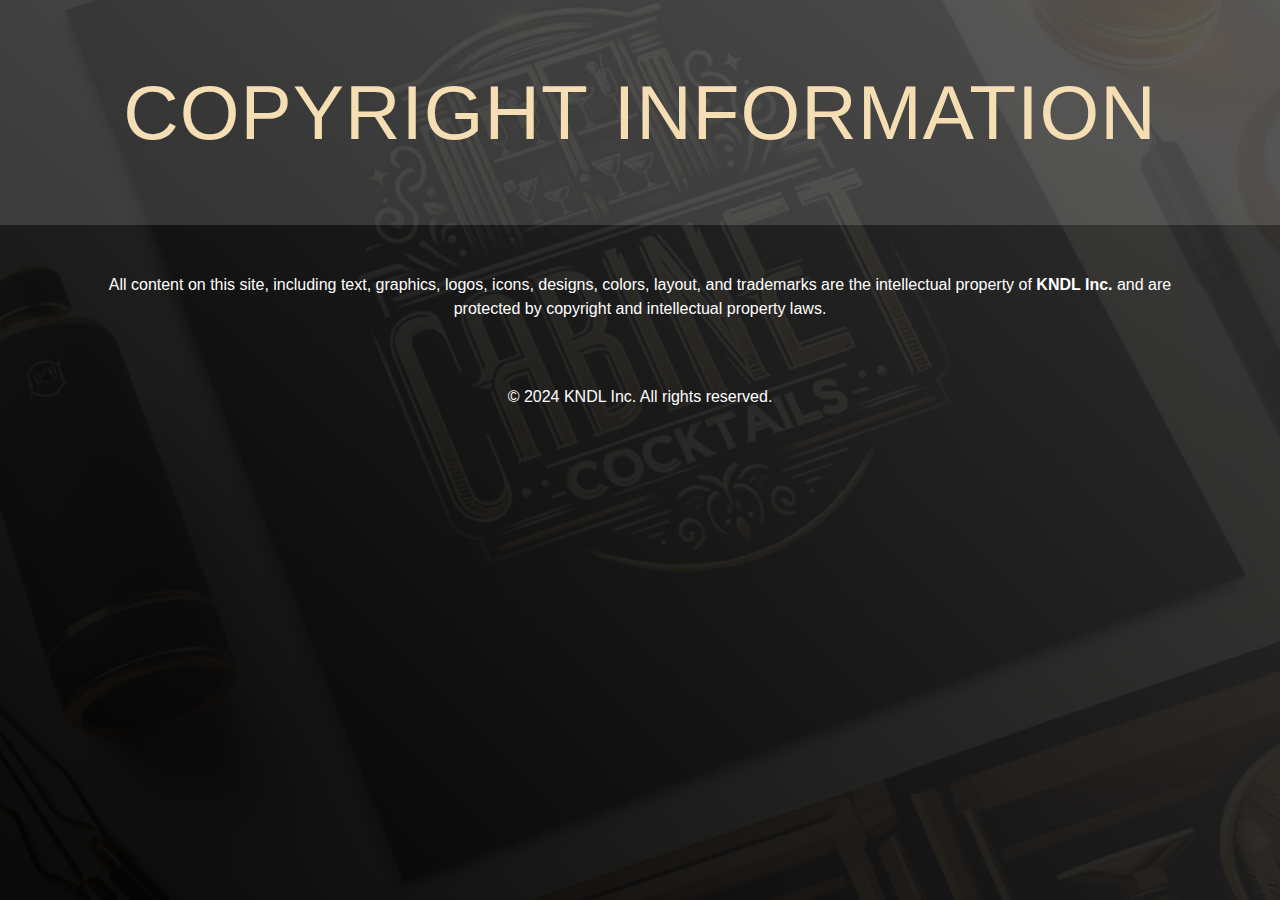
<file: Cabinet-cocktails/copyright.html>
<!DOCTYPE html>
<html lang="en">
    <head>
        <meta charset="UTF-8">
        <meta name="viewport" content="width=device-width, initial-scale=1.0">
        <title>Copyright Page</title>
		<!-- Link to Bootstrap CSS -->
		<link href="https://cdn.jsdelivr.net/npm/bootstrap@5.3.1/dist/css/bootstrap.min.css" rel="stylesheet">
	
        <link rel="stylesheet" href="./style/shadowAnchors.css">
        <link rel="stylesheet" href="./style/style.css">
        <style>
            h1{
                font-size: 6vw;
            }
            .container-cr {
                width: 100%;
                height: 100vh;
            }
            .main-header {
                text-align: center; /* Centers the text in the header and footer */
                height: 25%;
                width: 100%;
            }
            footer{
                color: white;
                text-align: center;
            }
        </style>
    </head>
    <body>
        <div class="container-cr">
            <div class="main-header d-flex bg-faint-white">
                <h1 class="m-auto text-wheat">Copyright Information</h1>
            </div>
            <main class="p-5 text-white text-center container">
                <p>All content on this site, including text, graphics, logos, icons, designs, colors, layout, and trademarks are the intellectual property of <strong>KNDL Inc.</strong> and are protected by copyright and intellectual property laws.</p>
            </main>
            <footer>
                <p>&copy; 2024 KNDL Inc. All rights reserved.</p>
                <!-- Update the year accordingly -->
            </footer>
        </div>
    </body>
</html>
</file>
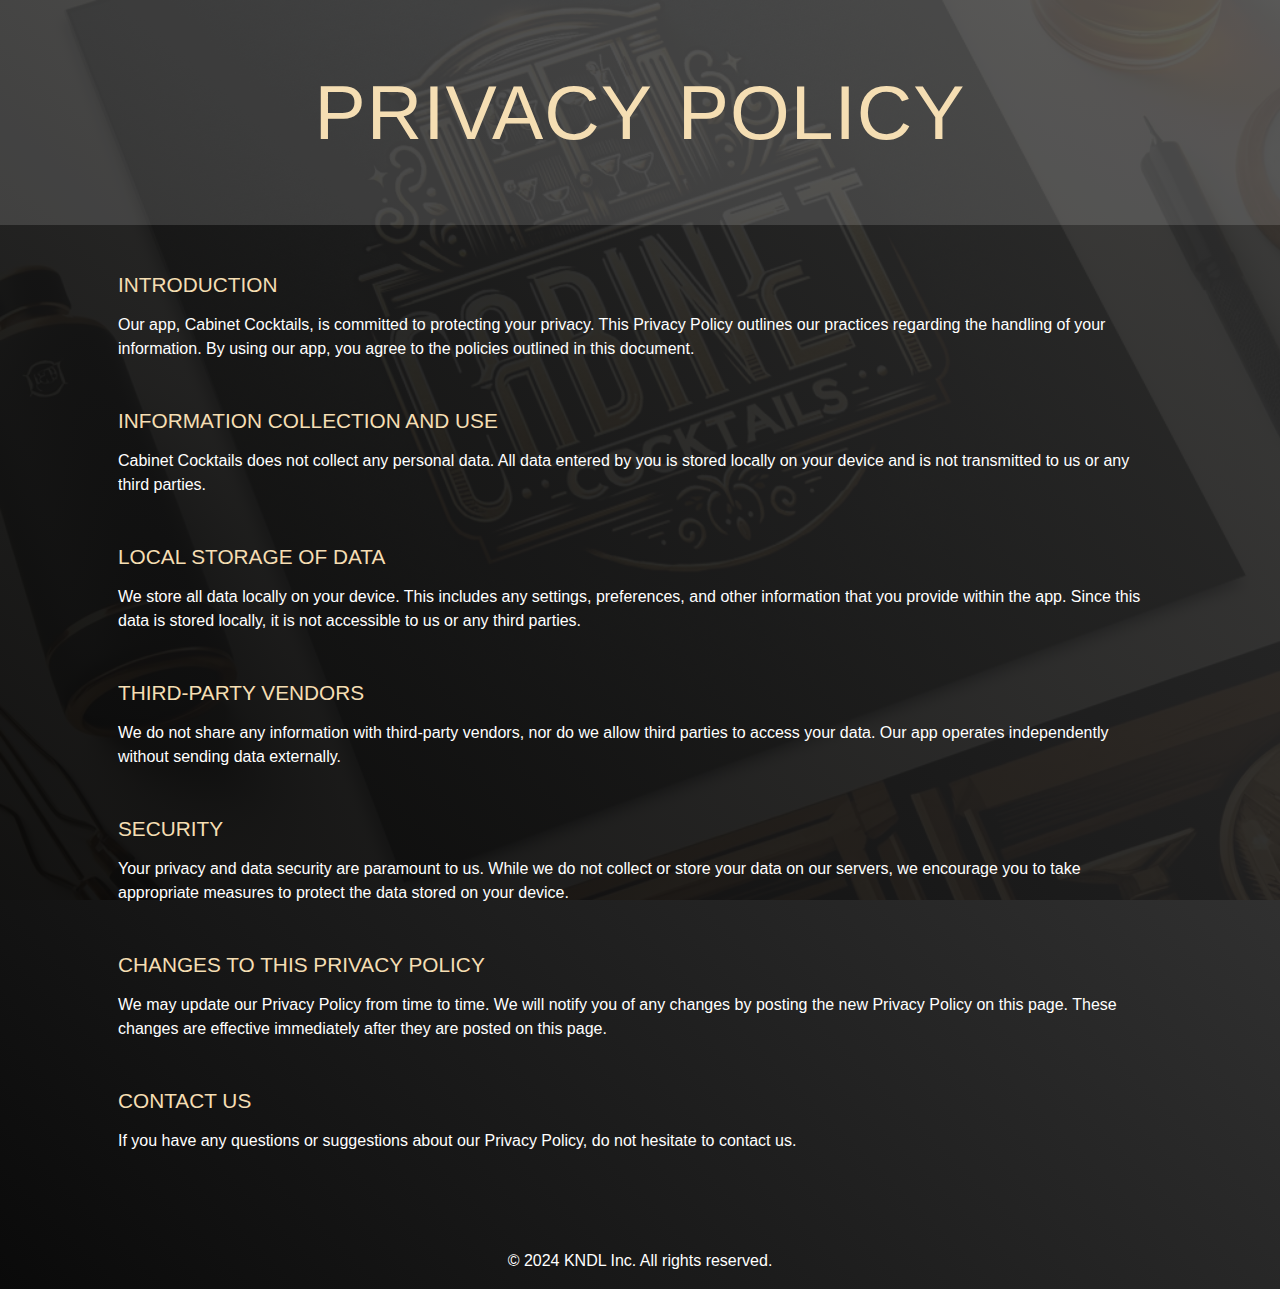
<file: Cabinet-cocktails/Privacy.html>
<!DOCTYPE html>
<html lang="en">
    <head>
        <meta charset="UTF-8">
        <meta name="viewport" content="width=device-width, initial-scale=1.0">
        <title>Privacy Policy</title>
		<!-- Link to Bootstrap CSS -->
		<link href="https://cdn.jsdelivr.net/npm/bootstrap@5.3.1/dist/css/bootstrap.min.css" rel="stylesheet">
	
        <link rel="stylesheet" href="./style/shadowAnchors.css">
        <link rel="stylesheet" href="./style/style.css">
        <style>
            h1{
                font-size: 6vw;
            }
            .container-cr {
                width: 100%;
                height: 100%;
            }
            .main-header {
                text-align: center; /* Centers the text in the header and footer */
                height: 25vh;
                width: 100%;
            }
            footer{
                color: white;
                text-align: center;
            }
            ul {
                padding-left: 20px; /* Adds space inside the list */
            }
        </style>
    </head>
    <body>
        <div class="container-cr">
            <div class="main-header d-flex bg-faint-white">
                <h1 class="m-auto text-wheat">Privacy Policy</h1>
            </div>
            <div class="row">
                <main class="col- 8 mx-auto p-5 text-white">
                    <h3 class="text-wheat">Introduction</h3>
                    <p class="mb-5">Our app, Cabinet Cocktails, is committed to protecting your privacy. This Privacy Policy outlines our practices regarding the handling of your information. By using our app, you agree to the policies outlined in this document.</p>
        
                    <h3 class="text-wheat">Information Collection and Use</h3>
                    <p class="mb-5">Cabinet Cocktails does not collect any personal data. All data entered by you is stored locally on your device and is not transmitted to us or any third parties.</p>
        
                    <h3 class="text-wheat">Local Storage of Data</h3>
                    <p class="mb-5">We store all data locally on your device. This includes any settings, preferences, and other information that you provide within the app. Since this data is stored locally, it is not accessible to us or any third parties.</p>
        
                    <h3 class="text-wheat">Third-Party Vendors</h3>
                    <p class="mb-5">We do not share any information with third-party vendors, nor do we allow third parties to access your data. Our app operates independently without sending data externally.</p>
        
                    <h3 class="text-wheat">Security</h3>
                    <p class="mb-5">Your privacy and data security are paramount to us. While we do not collect or store your data on our servers, we encourage you to take appropriate measures to protect the data stored on your device.</p>
        
                    <h3 class="text-wheat">Changes to This Privacy Policy</h3>
                    <p class="mb-5">We may update our Privacy Policy from time to time. We will notify you of any changes by posting the new Privacy Policy on this page. These changes are effective immediately after they are posted on this page.</p>
        
                    <h3 class="text-wheat">Contact Us</h3>
                    <p class="mb-5">If you have any questions or suggestions about our Privacy Policy, do not hesitate to contact us.</p>
                </main>
                <footer>
                    <p>&copy; 2024 KNDL Inc. All rights reserved.</p>
                    <!-- Update the year accordingly -->
                </footer>
            </div>
        </div>
    </body>
</html>
</file>
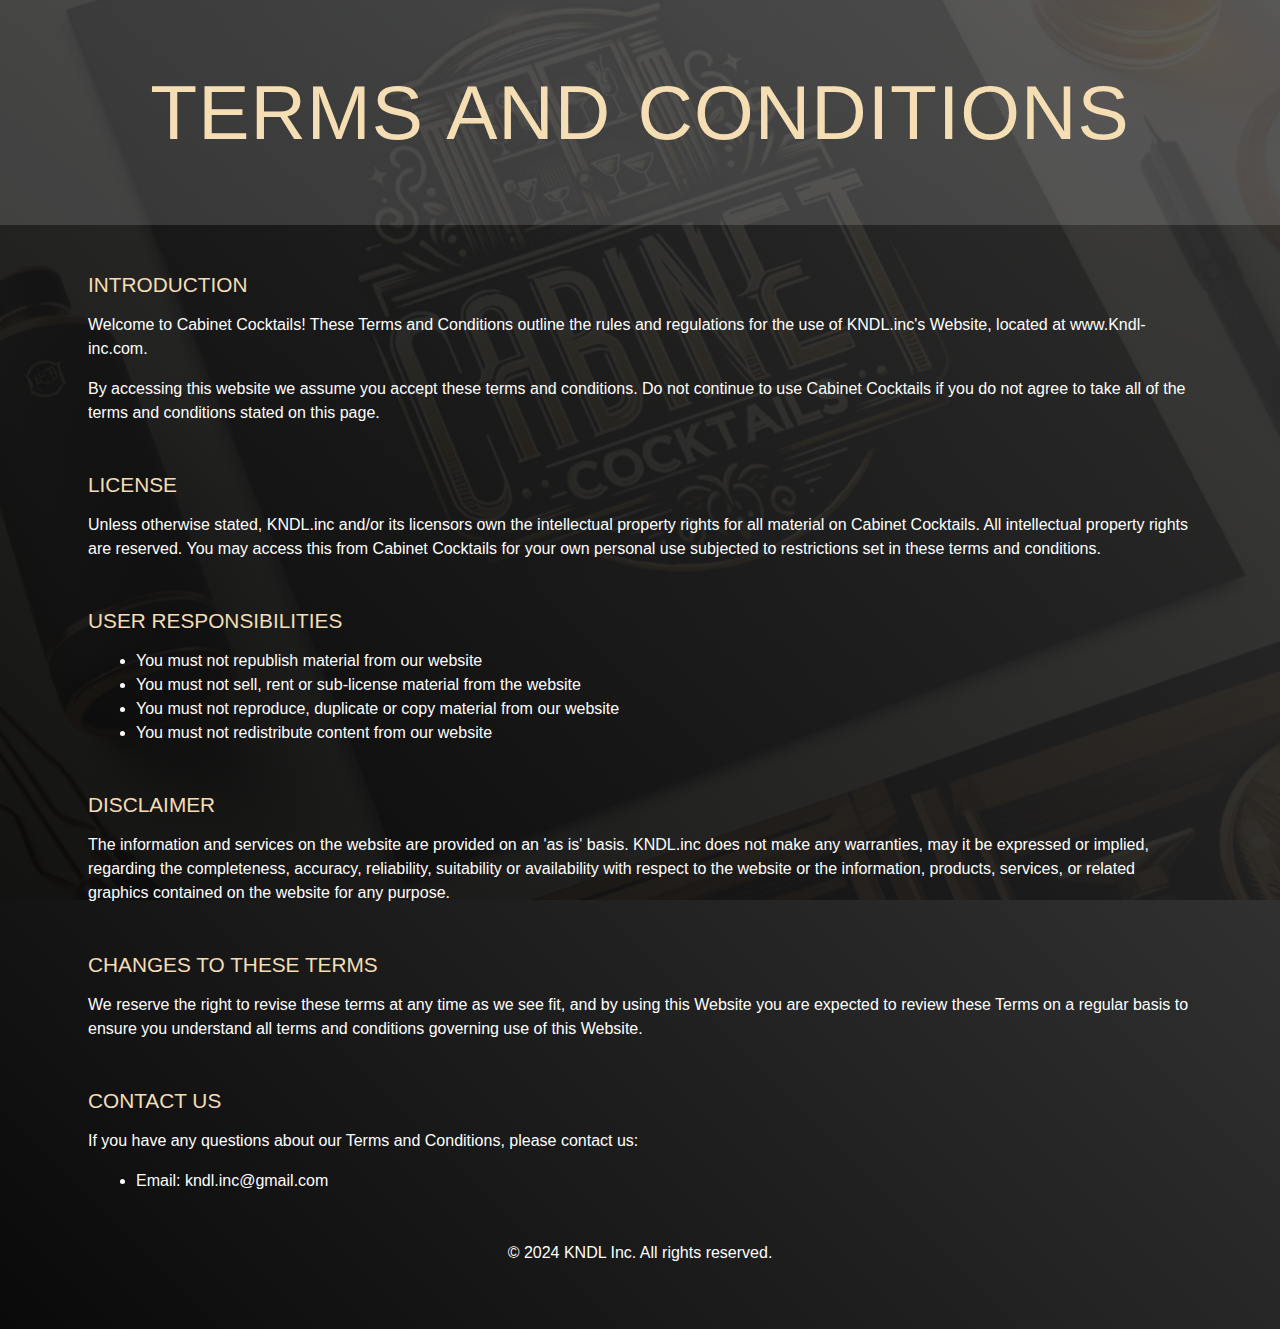
<file: Cabinet-cocktails/Terms.html>
<!DOCTYPE html>
<html lang="en">
<head>
    <meta charset="UTF-8">
    <meta name="viewport" content="width=device-width, initial-scale=1.0">
    <title>Terms and Conditions</title>
    <!-- Link to Bootstrap CSS -->
    <link href="https://cdn.jsdelivr.net/npm/bootstrap@5.3.1/dist/css/bootstrap.min.css" rel="stylesheet">

    <link rel="stylesheet" href="./style/shadowAnchors.css">
    <link rel="stylesheet" href="./style/style.css">
    <style>
        body{
            height: auto;
        }
        h1{
            font-size: 6vw;
        }
        .container-cr {
            width: 100%;
            height: 100%;
        }
        .main-header {
            height: 25vh;
            width: 100%;
        }
        footer{
            color: white;
            text-align: center;
        }
    </style>
</head>
<body>
    <div class="container-cr">
        <div class="main-header d-flex bg-faint-white">
            <h1 class="m-auto text-wheat">Terms and Conditions</h1>
        </div>
        <main class="p-5 text-white container">
            <h3  class="text-wheat">Introduction</h3>
            <p>Welcome to Cabinet Cocktails! These Terms and Conditions outline the rules and regulations for the use of KNDL.inc's Website, located at www.Kndl-inc.com.</p>
            <p class="mb-5">By accessing this website we assume you accept these terms and conditions. Do not continue to use Cabinet Cocktails if you do not agree to take all of the terms and conditions stated on this page.</p>

            <h3  class="text-wheat">License</h3>
            <p class="mb-5">Unless otherwise stated, KNDL.inc and/or its licensors own the intellectual property rights for all material on Cabinet Cocktails. All intellectual property rights are reserved. You may access this from Cabinet Cocktails for your own personal use subjected to restrictions set in these terms and conditions.</p>

            <h3  class="text-wheat">User Responsibilities</h3>
            <ul class="mb-5 ms-5">
                <li>You must not republish material from our website</li>
                <li>You must not sell, rent or sub-license material from the website</li>
                <li>You must not reproduce, duplicate or copy material from our website</li>
                <li>You must not redistribute content from our website</li>
            </ul>

            <h3  class="text-wheat">Disclaimer</h3>
            <p class="mb-5">The information and services on the website are provided on an 'as is' basis. KNDL.inc does not make any warranties, may it be expressed or implied, regarding the completeness, accuracy, reliability, suitability or availability with respect to the website or the information, products, services, or related graphics contained on the website for any purpose.</p>

            <h3  class="text-wheat">Changes to These Terms</h3>
            <p class="mb-5">We reserve the right to revise these terms at any time as we see fit, and by using this Website you are expected to review these Terms on a regular basis to ensure you understand all terms and conditions governing use of this Website.</p>

            <h3  class="text-wheat">Contact Us</h3>
            <p>If you have any questions about our Terms and Conditions, please contact us:</p>
            <ul class="mb-5 ms-5">
                <li>Email: kndl.inc@gmail.com</li>
            </ul>
            <footer>
                <p>&copy; 2024 KNDL Inc. All rights reserved.</p>
                <!-- Update the year accordingly -->
            </footer>
        </main>
    </div>
</body>
</html>
</file>
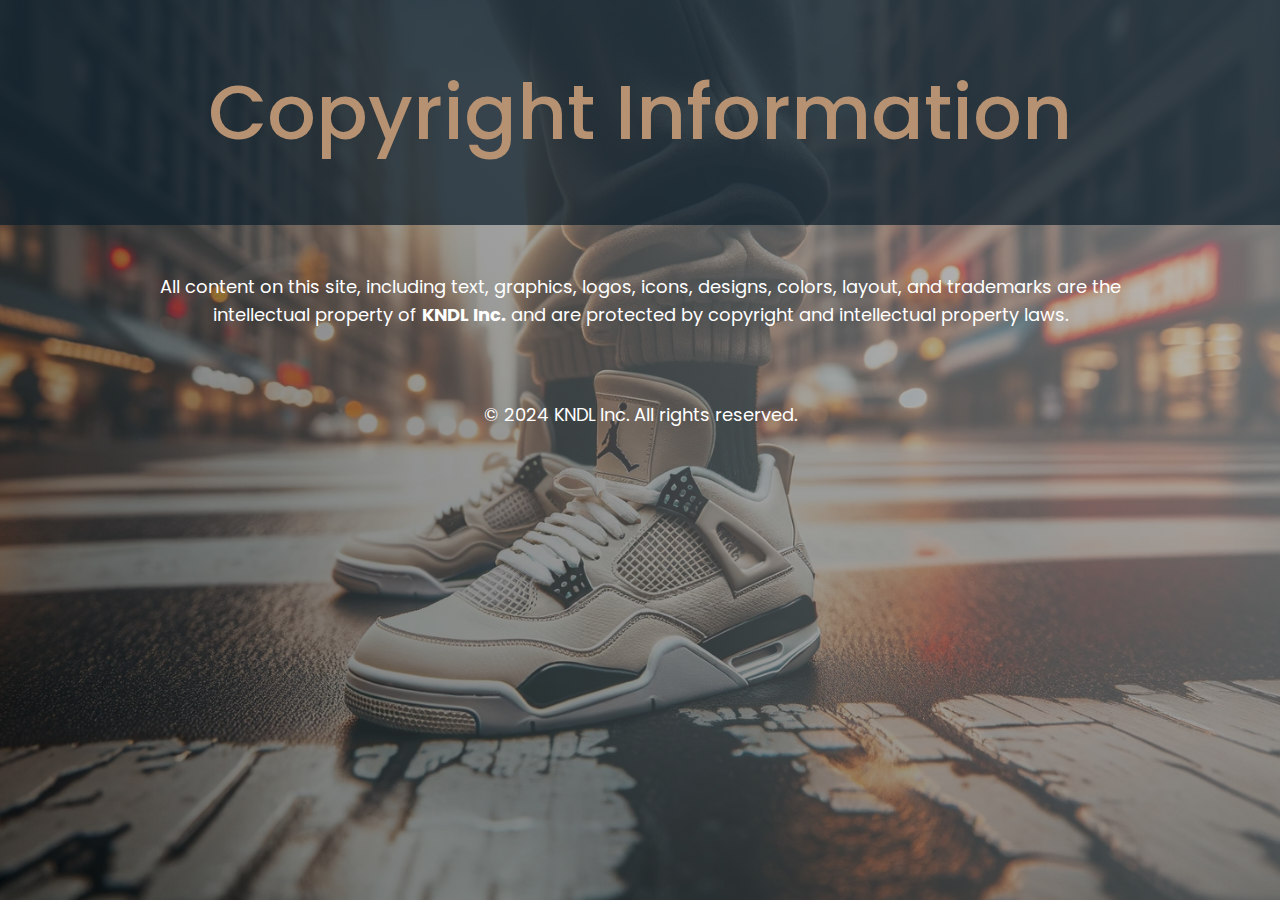
<file: DripDrops/copyright.html>
<!DOCTYPE html>
<html lang="en">
    <head>
        <meta charset="UTF-8">
        <meta name="viewport" content="width=device-width, initial-scale=1.0">
        <title>Copyright Page</title>
		<!-- Link to Bootstrap CSS -->
		<link href="https://cdn.jsdelivr.net/npm/bootstrap@5.3.1/dist/css/bootstrap.min.css" rel="stylesheet">
	
        <link rel="stylesheet" href="style.css">
        <style>
            html {
                background-image: url(image/background.png);
                background-position: center;
                background-size: cover;
                background-attachment: fixed;
            }
            .text-wheat{
                color: var(--secondary);
            }

            body {
                height: auto;
                background: linear-gradient(45deg, rgb(0 0 0 / 56%), #adadadb0);
            }

            h1 {
                font-size: 6vw;    
                color: var(--secondary);
            }

            p, .text-body-50{
                filter:none;
            }

            .container-cr {
                width: 100%;
                height: 100%;
            }

            .main-header {
                height: 25vh;
                width: 100%;
                background: #0e1f2cba;
            }

            footer {
                color: rgb(30, 30, 30);
                text-align: center;
            }
            .container-cr {
                width: 100%;
                height: 100vh;
            }
        </style>
    </head>
    <body>
        <div class="container-cr">
            <div class="main-header d-flex bg-faint-white">
                <h1 class="m-auto text-wheat">Copyright Information</h1>
            </div>
            <main class="p-5 text-white text-center container">
                <p>All content on this site, including text, graphics, logos, icons, designs, colors, layout, and trademarks are the intellectual property of <strong>KNDL Inc.</strong> and are protected by copyright and intellectual property laws.</p>
            </main>
            <footer>
                <p>&copy; 2024 KNDL Inc. All rights reserved.</p>
                <!-- Update the year accordingly -->
            </footer>
        </div>
    </body>
</html>
</file>
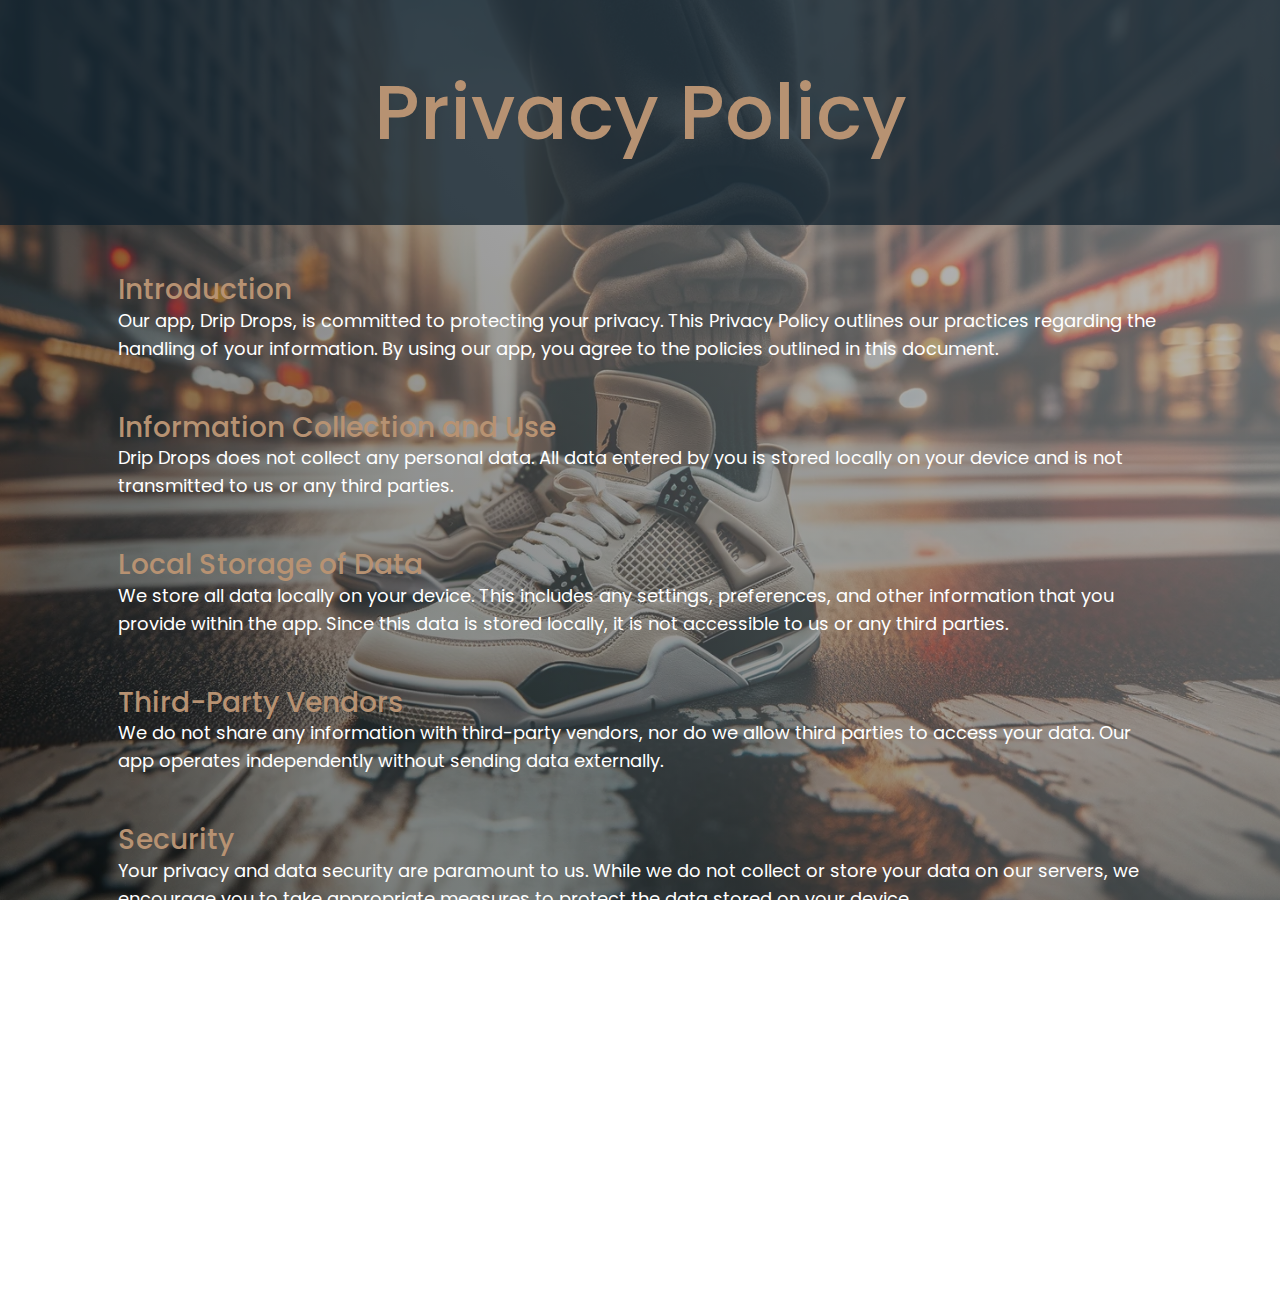
<file: DripDrops/Privacy.html>
<!DOCTYPE html>
<html lang="en">
    <head>
        <meta charset="UTF-8">
        <meta name="viewport" content="width=device-width, initial-scale=1.0">
        <title>Privacy Policy</title>
		<!-- Link to Bootstrap CSS -->
		<link href="https://cdn.jsdelivr.net/npm/bootstrap@5.3.1/dist/css/bootstrap.min.css" rel="stylesheet">
	
        <link rel="stylesheet" href="style.css">
        <style>
            html {
                background-image: url(image/background.png);
                background-position: center;
                background-size: cover;
                background-attachment: fixed;
            }
        
            .text-wheat {
                color: var(--secondary);
            }
        
            body {
                height: auto;
                background: linear-gradient(45deg, rgb(0 0 0 / 56%), #adadadb0);
            }
        
            h1 {
                font-size: 6vw;
                color: var(--secondary);
            }
        
            p,
            .text-body-50 {
                filter: none;
            }
        
            .container-cr {
                width: 100%;
                height: 100%;
            }
        
            .main-header {
                height: 25vh;
                width: 100%;
                background: #0e1f2cba;
            }
        
            footer {
                color: rgb(30, 30, 30);
                text-align: center;
            }
        
            .container-cr {
                width: 100%;
                height: 100vh;
            }
        </style>
    </head>
    <body>
        <div class="container-cr">
            <div class="main-header d-flex bg-faint-white">
                <h1 class="m-auto text-wheat">Privacy Policy</h1>
            </div>
            <div class="row">
                <main class="col- 8 mx-auto p-5 text-white container">
                    <h3 class="text-wheat">Introduction</h3>
                    <p class="mb-5">Our app, Drip Drops, is committed to protecting your privacy. This Privacy Policy outlines our practices regarding the handling of your information. By using our app, you agree to the policies outlined in this document.</p>
        
                    <h3 class="text-wheat">Information Collection and Use</h3>
                    <p class="mb-5">Drip Drops does not collect any personal data. All data entered by you is stored locally on your device and is not transmitted to us or any third parties.</p>
        
                    <h3 class="text-wheat">Local Storage of Data</h3>
                    <p class="mb-5">We store all data locally on your device. This includes any settings, preferences, and other information that you provide within the app. Since this data is stored locally, it is not accessible to us or any third parties.</p>
        
                    <h3 class="text-wheat">Third-Party Vendors</h3>
                    <p class="mb-5">We do not share any information with third-party vendors, nor do we allow third parties to access your data. Our app operates independently without sending data externally.</p>
        
                    <h3 class="text-wheat">Security</h3>
                    <p class="mb-5">Your privacy and data security are paramount to us. While we do not collect or store your data on our servers, we encourage you to take appropriate measures to protect the data stored on your device.</p>
        
                    <h3 class="text-wheat">Changes to This Privacy Policy</h3>
                    <p class="mb-5">We may update our Privacy Policy from time to time. We will notify you of any changes by posting the new Privacy Policy on this page. These changes are effective immediately after they are posted on this page.</p>
        
                    <h3 class="text-wheat">Contact Us</h3>
                    <p class="mb-5">If you have any questions or suggestions about our Privacy Policy, do not hesitate to contact us.</p>
                </main>
                <footer>
                    <p>&copy; 2024 KNDL Inc. All rights reserved.</p>
                    <!-- Update the year accordingly -->
                </footer>
            </div>
        </div>
    </body>
</html>
</file>
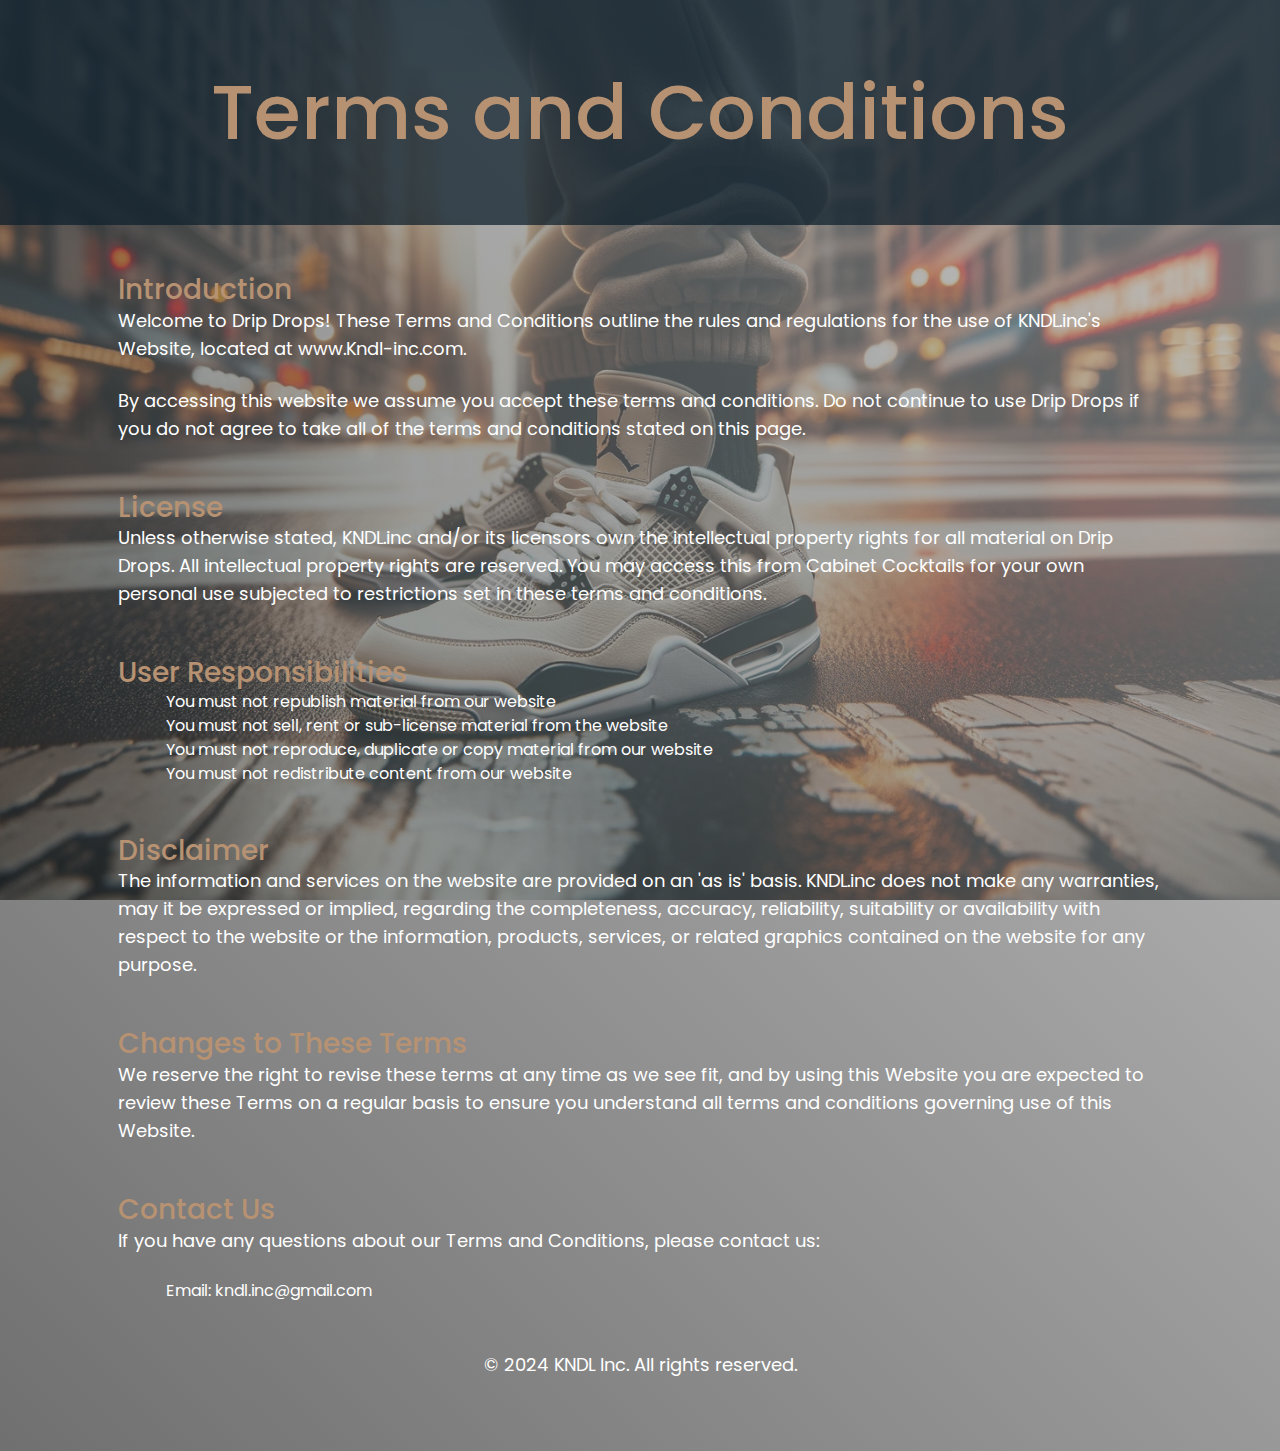
<file: DripDrops/Terms.html>
<!DOCTYPE html>
<html lang="en">

<head>
    <meta charset="UTF-8">
    <meta name="viewport" content="width=device-width, initial-scale=1.0">
    <title>Terms and Conditions</title>
    <!-- Link to Bootstrap CSS -->
    <link href="https://cdn.jsdelivr.net/npm/bootstrap@5.3.1/dist/css/bootstrap.min.css" rel="stylesheet">

    <link rel="stylesheet" href="style.css">
    <style>
        html {
            background-image: url(image/background.png);
            background-position: center;
            background-size: cover;
            background-attachment: fixed;
        }
        .text-wheat{
            color: var(--secondary);
        }

        body {
            height: auto;
            background: linear-gradient(45deg, rgb(0 0 0 / 56%), #adadadb0);
        }

        h1 {
            font-size: 6vw;    
            color: var(--secondary);
        }

        p, .text-body-50{
            filter:none;
        }

        .container-cr {
            width: 100%;
            height: 100%;
        }

        .main-header {
            height: 25vh;
            width: 100%;
            background: #0e1f2cba;
        }

        footer {
            color: rgb(30, 30, 30);
            text-align: center;
        }
    </style>
</head>

<body>
    <div class="container-cr">
        <div class="main-header d-flex bg-faint-white">
            <h1 class="m-auto text-wheat">Terms and Conditions</h1>
        </div>
        <main class="p-5 text-white container">
            <h3 class="text-wheat">Introduction</h3>
            <p>Welcome to Drip Drops! These Terms and Conditions outline the rules and regulations for the use of
                KNDL.inc's Website, located at www.Kndl-inc.com.</p>
            <p class="mb-5">By accessing this website we assume you accept these terms and conditions. Do not continue
                to use Drip Drops if you do not agree to take all of the terms and conditions stated on this page.</p>

            <h3 class="text-wheat">License</h3>
            <p class="mb-5">Unless otherwise stated, KNDL.inc and/or its licensors own the intellectual property rights
                for all material on Drip Drops. All intellectual property rights are reserved. You may access this from
                Cabinet Cocktails for your own personal use subjected to restrictions set in these terms and conditions.
            </p>

            <h3 class="text-wheat">User Responsibilities</h3>
            <ul class="mb-5 ms-5 text-body-50">
                <li>You must not republish material from our website</li>
                <li>You must not sell, rent or sub-license material from the website</li>
                <li>You must not reproduce, duplicate or copy material from our website</li>
                <li>You must not redistribute content from our website</li>
            </ul>

            <h3 class="text-wheat">Disclaimer</h3>
            <p class="mb-5">The information and services on the website are provided on an 'as is' basis. KNDL.inc does
                not make any warranties, may it be expressed or implied, regarding the completeness, accuracy,
                reliability, suitability or availability with respect to the website or the information, products,
                services, or related graphics contained on the website for any purpose.</p>

            <h3 class="text-wheat">Changes to These Terms</h3>
            <p class="mb-5">We reserve the right to revise these terms at any time as we see fit, and by using this
                Website you are expected to review these Terms on a regular basis to ensure you understand all terms and
                conditions governing use of this Website.</p>

            <h3 class="text-wheat">Contact Us</h3>
            <p>If you have any questions about our Terms and Conditions, please contact us:</p>
            <ul class="mb-5 ms-5 text-body-50">
                <li>Email: kndl.inc@gmail.com</li>
            </ul>
            <footer>
                <p>&copy; 2024 KNDL Inc. All rights reserved.</p>
                <!-- Update the year accordingly -->
            </footer>
        </main>
    </div>
</body>

</html>
</file>
<file: Cabinet-cocktails/style/shadowAnchors.css>
b, strong {
	font-weight: 700;
}
body.state-fixed-body {
	overflow: hidden
}
html {
	-webkit-font-smoothing: subpixel-antialiased
}
.page_wrapper {
	overflow-x: hidden
}
.overlay {
	height: 0;
	opacity: 0;
	position: fixed;
	left: 0;
	right: 0;
	bottom: 0;
	top: 0;
	z-index: 10000;
	background-color: rgba(26, 26, 30, 0.6);
	-webkit-transition: opacity 0.3s ease;
	-moz-transition: opacity 0.3s ease;
	-o-transition: opacity 0.3s ease;
	transition: opacity 0.3s ease;
	cursor: pointer
}
.overlay.state-visible {
	opacity: 1;
	height: 100%
}
.container {
	max-width: 1200px;
	margin: auto
}
.container:after {
	content: " ";
	visibility: hidden;
	display: block;
	height: 0;
	clear: both
}
.title {
	font-size: 2.625em;
	font-weight: 700;
	text-transform: uppercase;
	-webkit-transform: translateY(-30%);
	-moz-transform: translateY(-30%);
	-ms-transform: translateY(-30%);
	-o-transform: translateY(-30%);
	transform: translateY(-30%);
	opacity: 0;
	-webkit-transition: -webkit-transform 0.7s cubic-bezier(0.8, 0.29, 0, 0.99), opacity 0.5s ease;
	-moz-transition: -moz-transform 0.7s cubic-bezier(0.8, 0.29, 0, 0.99), opacity 0.5s ease;
	-o-transition: -o-transform 0.7s cubic-bezier(0.8, 0.29, 0, 0.99), opacity 0.5s ease;
	transition: transform 0.7s cubic-bezier(0.8, 0.29, 0, 0.99), opacity 0.5s ease
}
.title.skrollable-between {
	opacity: 1;
	-webkit-transform: translateY(0);
	-moz-transform: translateY(0);
	-ms-transform: translateY(0);
	-o-transform: translateY(0);
	transform: translateY(0)
}
@media (max-width: 1366px) {
	.title {
		font-size: 32px
	}
}
@media (max-width: 500px) {
	.title {
		font-size: 26px
	}
}
@media (max-width: 375px) {
	.title {
		font-size: 20px
	}
}
.lined_title {
	position: relative;
	display: inline-block;
	padding: 0 20px;
	-webkit-transform: translateY(-30%);
	-moz-transform: translateY(-30%);
	-ms-transform: translateY(-30%);
	-o-transform: translateY(-30%);
	transform: translateY(-30%);
	opacity: 0;
	-webkit-transition: -webkit-transform 0.7s cubic-bezier(0.8, 0.29, 0, 0.99), opacity 0.5s ease;
	-moz-transition: -moz-transform 0.7s cubic-bezier(0.8, 0.29, 0, 0.99), opacity 0.5s ease;
	-o-transition: -o-transform 0.7s cubic-bezier(0.8, 0.29, 0, 0.99), opacity 0.5s ease;
	transition: transform 0.7s cubic-bezier(0.8, 0.29, 0, 0.99), opacity 0.5s ease
}
.lined_title:before, .lined_title:after {
	content: "";
	position: absolute;
	top: 50%;
	height: 1px;
	width: 1.7em;
	background-color: #252537;
	-webkit-transition: -webkit-transform 0.7s cubic-bezier(0.8, 0.29, 0, 0.99);
	-moz-transition: -moz-transform 0.7s cubic-bezier(0.8, 0.29, 0, 0.99);
	-o-transition: -o-transform 0.7s cubic-bezier(0.8, 0.29, 0, 0.99);
	transition: transform 0.7s cubic-bezier(0.8, 0.29, 0, 0.99)
}
@media (max-width: 500px) {
	.lined_title:before, .lined_title:after {
		width: 1.2em
	}
}
.lined_title:after {
	right: 0;
	-webkit-transform: translateX(160%) scaleX(0);
	-moz-transform: translateX(160%) scaleX(0);
	-ms-transform: translateX(160%) scaleX(0);
	-o-transform: translateX(160%) scaleX(0);
	transform: translateX(160%) scaleX(0);
	-webkit-transition-delay: 150ms;
	-moz-transition-delay: 150ms;
	-o-transition-delay: 150ms;
	transition-delay: 150ms;
	-webkit-transform-origin: left top;
	-moz-transform-origin: left top;
	-ms-transform-origin: left top;
	-o-transform-origin: left top;
	transform-origin: left top
}
@media (max-width: 500px) {
	.lined_title:after {
		-webkit-transform: translateX(100%) scaleX(0);
		-moz-transform: translateX(100%) scaleX(0);
		-ms-transform: translateX(100%) scaleX(0);
		-o-transform: translateX(100%) scaleX(0);
		transform: translateX(100%) scaleX(0)
	}
}
.lined_title:before {
	left: 0;
	-webkit-transform: translateX(-160%) scaleX(0);
	-moz-transform: translateX(-160%) scaleX(0);
	-ms-transform: translateX(-160%) scaleX(0);
	-o-transform: translateX(-160%) scaleX(0);
	transform: translateX(-160%) scaleX(0);
	-webkit-transform-origin: right top;
	-moz-transform-origin: right top;
	-ms-transform-origin: right top;
	-o-transform-origin: right top;
	transform-origin: right top
}
@media (max-width: 500px) {
	.lined_title:before {
		-webkit-transform: translateX(-100%) scaleX(0);
		-moz-transform: translateX(-100%) scaleX(0);
		-ms-transform: translateX(-100%) scaleX(0);
		-o-transform: translateX(-100%) scaleX(0);
		transform: translateX(-100%) scaleX(0)
	}
}
.lined_title.skrollable-between {
	opacity: 1;
	-webkit-transform: translateY(0);
	-moz-transform: translateY(0);
	-ms-transform: translateY(0);
	-o-transform: translateY(0);
	transform: translateY(0)
}
.lined_title.skrollable-between:after {
	-webkit-transform: translateX(160%) scaleX(1);
	-moz-transform: translateX(160%) scaleX(1);
	-ms-transform: translateX(160%) scaleX(1);
	-o-transform: translateX(160%) scaleX(1);
	transform: translateX(160%) scaleX(1)
}
@media (max-width: 500px) {
	.lined_title.skrollable-between:after {
		-webkit-transform: translateX(100%) scaleX(1);
		-moz-transform: translateX(100%) scaleX(1);
		-ms-transform: translateX(100%) scaleX(1);
		-o-transform: translateX(100%) scaleX(1);
		transform: translateX(100%) scaleX(1)
	}
}
.lined_title.skrollable-between:before {
	-webkit-transform: translateX(-160%) scaleX(1);
	-moz-transform: translateX(-160%) scaleX(1);
	-ms-transform: translateX(-160%) scaleX(1);
	-o-transform: translateX(-160%) scaleX(1);
	transform: translateX(-160%) scaleX(1)
}
@media (max-width: 500px) {
	.lined_title.skrollable-between:before {
		-webkit-transform: translateX(-100%) scaleX(1);
		-moz-transform: translateX(-100%) scaleX(1);
		-ms-transform: translateX(-100%) scaleX(1);
		-o-transform: translateX(-100%) scaleX(1);
		transform: translateX(-100%) scaleX(1)
	}
}
.decor_square {
	background-color: #252537;
	-webkit-box-shadow: 0 17px 42px rgba(140, 99, 78, 0.4);
	-moz-box-shadow: 0 17px 42px rgba(140, 99, 78, 0.4);
	box-shadow: 0 17px 42px rgba(140, 99, 78, 0.4)
}
.decor_cross {
	position: relative
}
.decor_cross:before, .decor_cross:after {
	content: "";
	position: absolute;
	background-color: #252537
}
.decor_cross:before {
	height: 100%;
	width: 1px;
	top: 0;
	left: -webkit-calc(50% - 1px);
	left: -moz-calc(50% - 1px);
	left: calc(50% - 1px)
}
.decor_cross:after {
	width: 100%;
	height: 1px;
	top: -webkit-calc(50% - 1px);
	top: -moz-calc(50% - 1px);
	top: calc(50% - 1px);
	left: 0
}
.decor__flying_word_box {
	position: absolute;
	left: 15%;
	width: 11.875em;
	height: 37.5em
}
.decor__flying_word_box--top {
	bottom: -18.75em
}
.decor__flying_word_box--bottom {
	top: -18.75em
}
.decor__flying_word_box--right {
	left: auto;
	right: 20%
}
@media (max-width: 1440px) {
	.decor__flying_word_box--right {
		right: 10%
	}
}
.body--mobile .decor__flying_word_box {
	display: none
}
.decor__flying_word_img {
	position: absolute;
	top: 0;
	height: 37.5em
}
@media (min-width: 2560px) {
	.decor__flying_word_wrapper {
		font-size: 20px
	}
}
@media (max-width: 1440px) {
	.decor__flying_word_wrapper {
		font-size: 12px
	}
}

@-webkit-keyframes title_slide {
	0% {
		-webkit-transform: translateY(-100%);
		transform: translateY(-100%)
	}
	50% {
		-webkit-transform: translateY(0);
		transform: translateY(0);
		opacity: 1
	}
	100% {
		-webkit-transform: translateY(0);
		transform: translateY(0);
		opacity: 0
	}
}
@-moz-keyframes title_slide {
	0% {
		-moz-transform: translateY(-100%);
		transform: translateY(-100%)
	}
	50% {
		-moz-transform: translateY(0);
		transform: translateY(0);
		opacity: 1
	}
	100% {
		-moz-transform: translateY(0);
		transform: translateY(0);
		opacity: 0
	}
}
@-o-keyframes title_slide {
	0% {
		-o-transform: translateY(-100%);
		transform: translateY(-100%)
	}
	50% {
		-o-transform: translateY(0);
		transform: translateY(0);
		opacity: 1
	}
	100% {
		-o-transform: translateY(0);
		transform: translateY(0);
		opacity: 0
	}
}
@keyframes title_slide {
	0% {
		-webkit-transform: translateY(-100%);
		-moz-transform: translateY(-100%);
		-o-transform: translateY(-100%);
		transform: translateY(-100%)
	}
	50% {
		-webkit-transform: translateY(0);
		-moz-transform: translateY(0);
		-o-transform: translateY(0);
		transform: translateY(0);
		opacity: 1
	}
	100% {
		-webkit-transform: translateY(0);
		-moz-transform: translateY(0);
		-o-transform: translateY(0);
		transform: translateY(0);
		opacity: 0
	}
}
.testimonials {
	position: relative;
	overflow: hidden;
	padding-bottom: 122px;
	text-align: center
}
@media (max-width: 1023px) {
	.testimonials {
		padding-bottom: 262px
	}
}
@media (max-width: 767px) {
	.testimonials {
		padding-bottom: 34vw
	}
}
@media (max-width: 375px) {
	.testimonials {
		padding-bottom: 48vw
	}
}
.testimonials__header_box {
	overflow: hidden;
	position: relative;
	padding-top: 102px;
	height: 600px;
	background-color: black
}
@media (max-width: 1280px) {
	.testimonials__header_box {
		padding-top: 62px
	}
}
@media (max-width: 1023px) {
	.testimonials__header_box {
		padding-top: 54px;
		height: 477px
	}
}
@media (max-width: 767px) {
	.testimonials__header_box {
		padding-top: 9vw;
		height: 64vw
	}
}
.testimonials__header_item {
	position: absolute;
	left: 0;
	right: 0;
	bottom: 0;
	top: 0;
	opacity: 0;
	-webkit-transform: translateY(-3%);
	-moz-transform: translateY(-3%);
	-ms-transform: translateY(-3%);
	-o-transform: translateY(-3%);
	transform: translateY(-3%);
	-moz-background-size: cover;
	-o-background-size: cover;
	background-size: cover;
	background-position: center;
	background-repeat: no-repeat;
	-webkit-transition: opacity 0.7s ease, -webkit-transform 0.8s ease;
	-moz-transition: opacity 0.7s ease, -moz-transform 0.8s ease;
	-o-transition: opacity 0.7s ease, -o-transform 0.8s ease;
	transition: opacity 0.7s ease, transform 0.8s ease
}
.testimonials__header_item.state-active {
	-webkit-transform: translateY(0%);
	-moz-transform: translateY(0%);
	-ms-transform: translateY(0%);
	-o-transform: translateY(0%);
	transform: translateY(0%);
	opacity: 1
}
.testimonials__header_item__overlay {
	position: absolute;
	left: 0;
	right: 0;
	bottom: 0;
	top: 0;
	margin: auto;
	background-color: rgba(26, 26, 30, 0.45)
}
.body--mobile .testimonials__header_item__overlay {
	-webkit-transition: background-color 0.7s ease;
	-moz-transition: background-color 0.7s ease;
	-o-transition: background-color 0.7s ease;
	transition: background-color 0.7s ease;
	background-color: #1a1a1e
}
.body--mobile .testimonials__header_item__overlay.skrollable-between {
	background-color: rgba(26, 26, 30, 0.45)
}
.testimonials__title {
	position: relative;
	z-index: 1;
	color: white
}
.testimonials__laptop_box {
	position: relative
}
@media (max-width: 1366px) {
	.testimonials__laptop_box {
		top: 40px
	}
}
.testimonials__numbers_box {
	position: absolute;
	left: 15%;
	bottom: -11%
}
@media (max-width: 1920px) {
	.testimonials__numbers_box {
		left: 11%
	}
}
@media (max-width: 1600px) {
	.testimonials__numbers_box {
		left: 5%
	}
}
@media (max-width: 1366px) {
	.testimonials__numbers_box {
		bottom: -12%;
		left: 1%
	}
}
@media (max-width: 768px) {
	.testimonials__numbers_box {
		bottom: -42%
	}
}
.testimonials__number {
	position: absolute;
	opacity: 0;
	color: #f9e1d5;
	font-family: Playfair Display, Helvetica, Arial, sans-serif;
	font-size: 18.75em;
	-webkit-transition: opacity 0.7s ease;
	-moz-transition: opacity 0.7s ease;
	-o-transition: opacity 0.7s ease;
	transition: opacity 0.7s ease
}
.testimonials__number.state-visible {
	position: relative;
	opacity: 0.4
}
@media (max-width: 1366px) {
	.testimonials__number {
		font-size: 13em
	}
}
@media (max-width: 767px) {
	.testimonials__number {
		font-size: 39vw
	}
}
.testimonials__laptop {
	position: relative;
	z-index: 50;
	margin: -373px auto auto;
	width: 882px;
	height: 607px
}
@media (max-width: 1280px) {
	.testimonials__laptop {
		margin-top: -473px
	}
}
@media (max-width: 1023px) {
	.testimonials__laptop {
		margin-top: -373px;
		width: 728px;
		height: 457px
	}
}
@media (max-width: 767px) {
	.testimonials__laptop {
		width: 100%;
		height: 60vw;
		margin-top: -49vw
	}
}
.testimonials__arrow {
	position: absolute;
	z-index: 150;
	top: 136px;
	width: 88px;
	height: 32px;
	cursor: pointer;
	-webkit-transition: -webkit-transform 0.25s ease, opacity 0.2s ease;
	-moz-transition: -moz-transform 0.25s ease, opacity 0.2s ease;
	-o-transition: -o-transform 0.25s ease, opacity 0.2s ease;
	transition: transform 0.25s ease, opacity 0.2s ease
}
@media (max-width: 500px) {
	.testimonials__arrow {
		top: 20vw
	}
}
.testimonials__arrow--left {
	left: 0;
	-webkit-transform-origin: right center;
	-moz-transform-origin: right center;
	-ms-transform-origin: right center;
	-o-transform-origin: right center;
	transform-origin: right center;
	background: url([data-uri]) no-repeat center/50% 25%
}
@media (max-width: 1024px) {
	.testimonials__arrow--left {
		left: -20px
	}
}
@media (max-width: 767px) {
	.testimonials__arrow--left {
		left: 0
	}
}
@media (max-width: 710px) {
	.testimonials__arrow--left {
		-moz-background-size: 30% 20%;
		-o-background-size: 30% 20%;
		background-size: 30% 20%;
		background-position-x: 20px
	}
}
@media (max-width: 500px) {
	.testimonials__arrow--left {
		background-position-x: 10px
	}
}
@media (max-width: 375px) {
	.testimonials__arrow--left {
		background-position-x: 5px
	}
}
.testimonials__arrow--right {
	right: 0;
	-webkit-transform-origin: left center;
	-moz-transform-origin: left center;
	-ms-transform-origin: left center;
	-o-transform-origin: left center;
	transform-origin: left center;
	background: url([data-uri]) no-repeat center/50% 25%
}
@media (max-width: 1024px) {
	.testimonials__arrow--right {
		right: -20px
	}
}
@media (max-width: 767px) {
	.testimonials__arrow--right {
		right: 0
	}
}
@media (max-width: 710px) {
	.testimonials__arrow--right {
		-moz-background-size: 30% 20%;
		-o-background-size: 30% 20%;
		background-size: 30% 20%;
		background-position: right 20px center
	}
}
@media (max-width: 500px) {
	.testimonials__arrow--right {
		background-position: right 10px center
	}
}
@media (max-width: 375px) {
	.testimonials__arrow--right {
		background-position: right 5px center
	}
}
.testimonials__arrow.state-disabled {
	opacity: 0.3
}
.testimonials__arrow.state-disabled:hover {
	-webkit-transform: none;
	-moz-transform: none;
	-ms-transform: none;
	-o-transform: none;
	transform: none
}
.testimonials__arrow:hover {
	-webkit-transform: scaleX(1.1);
	-moz-transform: scaleX(1.1);
	-ms-transform: scaleX(1.1);
	-o-transform: scaleX(1.1);
	transform: scaleX(1.1)
}
.testimonials__laptop_img {
	position: relative;
	z-index: 100;
	display: inline-block;
	width: 882px;
	height: 607px;
	-moz-background-size: cover;
	-o-background-size: cover;
	background-size: cover;
	background-position: center;
	background-repeat: no-repeat
}
@media (max-width: 1023px) {
	.testimonials__laptop_img {
		width: 728px;
		height: 457px;
		background-position: center top
	}
}
@media (max-width: 767px) {
	.testimonials__laptop_img {
		width: 97%;
		height: 64vw
	}
}
.testimonials__laptop_content {
	position: absolute;
	left: 0;
	right: 0;
	bottom: 0;
	top: 0;
	z-index: 10
}
.testimonials__wrapper {
	overflow: hidden;
	position: absolute;
	left: 0;
	right: 0;
	top: 0;
	margin: auto;
	width: 677px;
	height: 464px
}
@media (max-width: 1023px) {
	.testimonials__wrapper {
		top: 15px;
		width: 576px;
		height: 380px
	}
}
@media (max-width: 767px) {
	.testimonials__wrapper {
		width: 78%;
		height: 80%
	}
}
.testimonials__laptop_content_box {
	position: absolute;
	left: 0;
	right: 0;
	bottom: 0;
	top: 0;
	-webkit-transform: translateY(-100%);
	-moz-transform: translateY(-100%);
	-ms-transform: translateY(-100%);
	-o-transform: translateY(-100%);
	transform: translateY(-100%);
	-moz-background-size: cover;
	-o-background-size: cover;
	background-size: cover;
	background-position: center;
	background-repeat: no-repeat
}
.testimonials__laptop_content_box.state-previous {
	z-index: 10;
	-webkit-transform: translateY(-99%);
	-moz-transform: translateY(-99%);
	-ms-transform: translateY(-99%);
	-o-transform: translateY(-99%);
	transform: translateY(-99%);
	-webkit-transition: .4s -webkit-transform cubic-bezier(0.66, 0.04, 0.29, 0.99);
	-moz-transition: .4s -moz-transform cubic-bezier(0.66, 0.04, 0.29, 0.99);
	-o-transition: .4s -o-transform cubic-bezier(0.66, 0.04, 0.29, 0.99);
	transition: .4s transform cubic-bezier(0.66, 0.04, 0.29, 0.99)
}
.testimonials__laptop_content_box.state-active {
	z-index: 15;
	-webkit-transform: translateY(0);
	-moz-transform: translateY(0);
	-ms-transform: translateY(0);
	-o-transform: translateY(0);
	transform: translateY(0);
	-webkit-transition: .4s -webkit-transform cubic-bezier(0.66, 0.04, 0.29, 0.99);
	-moz-transition: .4s -moz-transform cubic-bezier(0.66, 0.04, 0.29, 0.99);
	-o-transition: .4s -o-transform cubic-bezier(0.66, 0.04, 0.29, 0.99);
	transition: .4s transform cubic-bezier(0.66, 0.04, 0.29, 0.99)
}
.testimonials__laptop_content_box.state-next {
	z-index: 12;
	-webkit-transform: translateY(99%);
	-moz-transform: translateY(99%);
	-ms-transform: translateY(99%);
	-o-transform: translateY(99%);
	transform: translateY(99%);
	-webkit-transition: .4s -webkit-transform cubic-bezier(0.66, 0.04, 0.29, 0.99);
	-moz-transition: .4s -moz-transform cubic-bezier(0.66, 0.04, 0.29, 0.99);
	-o-transition: .4s -o-transform cubic-bezier(0.66, 0.04, 0.29, 0.99);
	transition: .4s transform cubic-bezier(0.66, 0.04, 0.29, 0.99)
}
.state-hide-next-item .testimonials__laptop_content_box.state-next {
	opacity: 0
}
.testimonials__box {
	position: relative;
	display: inline-block;
	width: 677px;
	height: 464px;
	padding: 126px 98px 0 88px;
	background-color: rgba(21, 21, 21, 0.6)
}
@media (max-width: 1023px) {
	.testimonials__box {
		width: 576px;
		height: 390px;
		padding-top: 96px
	}
}
@media (max-width: 767px) {
	.testimonials__box {
		width: 100%;
		height: 100%;
		padding: 0;
		font-size: 2.075vw
	}
}
.testimonials__text {
	position: relative;
	margin-bottom: 75px;
	color: white;
	font-size: 1.75em;
	line-height: 1.3;
	font-weight: 300;
	-webkit-transition: opacity 0.25s ease, -webkit-transform 0.25s ease;
	-moz-transition: opacity 0.25s ease, -moz-transform 0.25s ease;
	-o-transition: opacity 0.25s ease, -o-transform 0.25s ease;
	transition: opacity 0.25s ease, transform 0.25s ease
}
.testimonials__text:after, .testimonials__text:before {
	content: "";
	position: absolute;
	height: 18px;
	width: 15px
}
.state-previous .testimonials__text:after, .state-previous .testimonials__text:before {
	opacity: 0
}
.state-active .testimonials__text:after, .state-active .testimonials__text:before {
	opacity: 1;
	-webkit-transform: translateY(0);
	-moz-transform: translateY(0);
	-ms-transform: translateY(0);
	-o-transform: translateY(0);
	transform: translateY(0);
	-webkit-transition: opacity 1.2s .54s ease, -webkit-transform 0.5s .54s cubic-bezier(0.8, 0.29, 0, 0.99);
	-moz-transition: opacity 1.2s .54s ease, -moz-transform 0.5s .54s cubic-bezier(0.8, 0.29, 0, 0.99);
	-o-transition: opacity 1.2s .54s ease, -o-transform 0.5s .54s cubic-bezier(0.8, 0.29, 0, 0.99);
	transition: opacity 1.2s .54s ease, transform 0.5s .54s cubic-bezier(0.8, 0.29, 0, 0.99)
}
.state-next .testimonials__text:after, .state-next .testimonials__text:before {
	opacity: 0
}
@media (max-width: 767px) {
	.testimonials__text:after, .testimonials__text:before {
		height: 3.78vw;
		width: 3.15vw
	}
}
.testimonials__text:after {
	right: -15px;
	bottom: 0;
	background: url([data-uri]) no-repeat center/contain
}
.state-previous .testimonials__text:after {
	-webkit-transform: translateY(-30%);
	-moz-transform: translateY(-30%);
	-ms-transform: translateY(-30%);
	-o-transform: translateY(-30%);
	transform: translateY(-30%)
}
.state-active .testimonials__text:after {
	-webkit-transform: translateY(100%);
	-moz-transform: translateY(100%);
	-ms-transform: translateY(100%);
	-o-transform: translateY(100%);
	transform: translateY(100%)
}
.state-next .testimonials__text:after {
	opacity: 0;
	-webkit-transform: translateY(30%);
	-moz-transform: translateY(30%);
	-ms-transform: translateY(30%);
	-o-transform: translateY(30%);
	transform: translateY(30%)
}
.testimonials__text:before {
	left: -15px;
	top: 0;
	background: url([data-uri]) no-repeat center/100% auto
}
.state-previous .testimonials__text:before {
	-webkit-transform: translateY(-30%);
	-moz-transform: translateY(-30%);
	-ms-transform: translateY(-30%);
	-o-transform: translateY(-30%);
	transform: translateY(-30%)
}
.state-active .testimonials__text:before {
	-webkit-transform: translateY(-100%);
	-moz-transform: translateY(-100%);
	-ms-transform: translateY(-100%);
	-o-transform: translateY(-100%);
	transform: translateY(-100%)
}
.state-next .testimonials__text:before {
	opacity: 0;
	-webkit-transform: translateY(30%);
	-moz-transform: translateY(30%);
	-ms-transform: translateY(30%);
	-o-transform: translateY(30%);
	transform: translateY(30%)
}
.state-previous .testimonials__text {
	opacity: 0;
	-webkit-transform: translateY(-10%);
	-moz-transform: translateY(-10%);
	-ms-transform: translateY(-10%);
	-o-transform: translateY(-10%);
	transform: translateY(-10%)
}
.state-active .testimonials__text {
	opacity: 1;
	-webkit-transform: translateY(0);
	-moz-transform: translateY(0);
	-ms-transform: translateY(0);
	-o-transform: translateY(0);
	transform: translateY(0);
	-webkit-transition: opacity 0.7s .4s ease, -webkit-transform 0.25s .4s ease;
	-moz-transition: opacity 0.7s .4s ease, -moz-transform 0.25s .4s ease;
	-o-transition: opacity 0.7s .4s ease, -o-transform 0.25s .4s ease;
	transition: opacity 0.7s .4s ease, transform 0.25s .4s ease
}
.state-next .testimonials__text {
	opacity: 0;
	-webkit-transform: translateY(10%);
	-moz-transform: translateY(10%);
	-ms-transform: translateY(10%);
	-o-transform: translateY(10%);
	transform: translateY(10%)
}
@media (max-width: 1023px) {
	.testimonials__text {
		margin-bottom: 40px
	}
}
@media (max-width: 767px) {
	.testimonials__text {
		margin: 12% 13% 7% 13%
	}
}
.testimonials__person_name {
	display: block;
	margin-bottom: 11px;
	color: white;
	font-size: .6875em;
	font-weight: 700;
	letter-spacing: 0.065em;
	-webkit-transition: opacity 0.25s ease, -webkit-transform 0.25s ease;
	-moz-transition: opacity 0.25s ease, -moz-transform 0.25s ease;
	-o-transition: opacity 0.25s ease, -o-transform 0.25s ease;
	transition: opacity 0.25s ease, transform 0.25s ease
}
.state-previous .testimonials__person_name {
	opacity: 0;
	-webkit-transform: translateY(-30%);
	-moz-transform: translateY(-30%);
	-ms-transform: translateY(-30%);
	-o-transform: translateY(-30%);
	transform: translateY(-30%)
}
.state-active .testimonials__person_name {
	opacity: 1;
	-webkit-transform: translateY(0);
	-moz-transform: translateY(0);
	-ms-transform: translateY(0);
	-o-transform: translateY(0);
	transform: translateY(0);
	-webkit-transition: opacity 1.1s .44s ease, -webkit-transform 0.25s .44s ease;
	-moz-transition: opacity 1.1s .44s ease, -moz-transform 0.25s .44s ease;
	-o-transition: opacity 1.1s .44s ease, -o-transform 0.25s .44s ease;
	transition: opacity 1.1s .44s ease, transform 0.25s .44s ease
}
.state-next .testimonials__person_name {
	opacity: 0;
	-webkit-transform: translateY(30%);
	-moz-transform: translateY(30%);
	-ms-transform: translateY(30%);
	-o-transform: translateY(30%);
	transform: translateY(30%)
}
@media (max-width: 767px) {
	.testimonials__person_name {
		margin-bottom: 1em
	}
}
.testimonials__person_title {
	color: white;
	font-weight: 300;
	font-size: .6875em
}
.state-previous .testimonials__person_title {
	opacity: 0;
	-webkit-transform: translateY(-30%);
	-moz-transform: translateY(-30%);
	-ms-transform: translateY(-30%);
	-o-transform: translateY(-30%);
	transform: translateY(-30%)
}
.state-active .testimonials__person_title {
	opacity: 1;
	-webkit-transform: translateY(0);
	-moz-transform: translateY(0);
	-ms-transform: translateY(0);
	-o-transform: translateY(0);
	transform: translateY(0);
	-webkit-transition: opacity 1.1s .48s ease, -webkit-transform 0.25s .48s ease;
	-moz-transition: opacity 1.1s .48s ease, -moz-transform 0.25s .48s ease;
	-o-transition: opacity 1.1s .48s ease, -o-transform 0.25s .48s ease;
	transition: opacity 1.1s .48s ease, transform 0.25s .48s ease
}
.state-next .testimonials__person_title {
	opacity: 0;
	-webkit-transform: translateY(30%);
	-moz-transform: translateY(30%);
	-ms-transform: translateY(30%);
	-o-transform: translateY(30%);
	transform: translateY(30%)
}
.testimonials__laptop_big_line {
	position: absolute;
	left: 0;
	right: 0;
	top: 390px;
	margin: auto;
	width: 1px;
	height: 480px;
	background-color: #f9e1d5;
	-webkit-transform-origin: center top;
	-moz-transform-origin: center top;
	-ms-transform-origin: center top;
	-o-transform-origin: center top;
	transform-origin: center top
}
@media (max-width: 1023px) {
	.testimonials__laptop_big_line {
		display: none
	}
}
.testimonials__button {
	position: relative;
	z-index: 5
}
@media (max-width: 1023px) {
	.testimonials__button {
		right: -186px;
		top: 50px
	}
}
@media (max-width: 767px) {
	.testimonials__button {
		top: 6.5vw;
		right: 0
	}
}
.body--mobile .testimonials__button {
	-webkit-transform: translateY(-30%);
	-moz-transform: translateY(-30%);
	-ms-transform: translateY(-30%);
	-o-transform: translateY(-30%);
	transform: translateY(-30%);
	opacity: 0;
	-webkit-transition: -webkit-transform 0.7s cubic-bezier(0.8, 0.29, 0, 0.99), opacity 0.5s ease;
	-moz-transition: -moz-transform 0.7s cubic-bezier(0.8, 0.29, 0, 0.99), opacity 0.5s ease;
	-o-transition: -o-transform 0.7s cubic-bezier(0.8, 0.29, 0, 0.99), opacity 0.5s ease;
	transition: transform 0.7s cubic-bezier(0.8, 0.29, 0, 0.99), opacity 0.5s ease
}
.body--mobile .testimonials__button.skrollable-between {
	opacity: 1;
	-webkit-transform: translateY(0);
	-moz-transform: translateY(0);
	-ms-transform: translateY(0);
	-o-transform: translateY(0);
	transform: translateY(0)
}
.hidden_paragraph, .body--mobile .paragraphs__item {
	opacity: 0;
	-webkit-transform: translateY(-10%);
	-moz-transform: translateY(-10%);
	-ms-transform: translateY(-10%);
	-o-transform: translateY(-10%);
	transform: translateY(-10%)
}
.visible_paragraph, .paragraphs_box, .body--mobile .paragraphs__item.skrollable-between {
	opacity: 1;
	-webkit-transform: none;
	-moz-transform: none;
	-ms-transform: none;
	-o-transform: none;
	transform: none
}
.paragraphs {
	overflow: hidden
}
.paragraphs:after {
	content: " ";
	visibility: hidden;
	display: block;
	height: 0;
	clear: both
}
.paragraphs_box {
	position: relative;
	padding-top: 60px;
	-webkit-transition: opacity 0.5s ease;
	-moz-transition: opacity 0.5s ease;
	-o-transition: opacity 0.5s ease;
	transition: opacity 0.5s ease
}
.paragraphs_box:after {
	content: " ";
	visibility: hidden;
	display: block;
	height: 0;
	clear: both
}
.state-at-top-position .paragraphs_box {
	opacity: 0
}
@media (max-width: 767px) {
	.paragraphs_box {
		padding-top: 6em
	}
}
.paragraphs_box--black {
	background-color: #ffffff24
}
.paragraphs_box--top {
	padding-bottom: 200px
}
@media (min-width: 2560px) {
	.paragraphs_box--top {
		padding-bottom: 290px
	}
}
@media (max-width: 1680px) {
	.paragraphs_box--top {
		padding-bottom: 240px
	}
}
@media (max-width: 1366px) {
	.paragraphs_box--top {
		padding-bottom: 190px
	}
}
@media (max-width: 1023px) {
	.paragraphs_box--top {
		padding-bottom: 100px
	}
}
@media (max-width: 767px) {
	.paragraphs_box--top {
		padding-bottom: 9em
	}
}
.paragraphs_box--middle {
	position: relative;
	padding-top: 237px;
	padding-bottom: 253px
}
@media (min-width: 2560px) {
	.paragraphs_box--middle {
		padding-top: 337px;
		padding-bottom: 353px
	}
}
@media (max-width: 1680px) {
	.paragraphs_box--middle {
		padding-top: 157px;
		padding-bottom: 153px
	}
}
@media (max-width: 1366px) {
	.paragraphs_box--middle {
		padding-bottom: 93px
	}
}
@media (max-width: 1366px) {
	.paragraphs_box--middle {
		padding-top: 107px
	}
}
@media (max-width: 1023px) {
	.paragraphs_box--middle {
		padding-bottom: 142px
	}
}
@media (max-width: 767px) {
	.paragraphs_box--middle {
		padding-top: 13em;
		padding-left: 11em;
		padding-bottom: 18.5em
	}
}
@media (max-width: 500px) {
	.paragraphs_box--middle {
		padding-left: 40px
	}
}
@media (max-width: 500px) {
	.paragraphs_box--middle {
		padding-top: 8em;
		padding-bottom: 14.5em
	}
}
.paragraphs_box--middle .paragraphs_box_line, .paragraphs_box--middle .paragraphs_box_big_line {
	position: absolute;
	left: 86px;
	background-color: #f9e1d5;
	width: 1px;
	-webkit-transform-origin: center top;
	-moz-transform-origin: center top;
	-ms-transform-origin: center top;
	-o-transform-origin: center top;
	transform-origin: center top
}
@media (max-width: 1023px) {
	.paragraphs_box--middle .paragraphs_box_line, .paragraphs_box--middle .paragraphs_box_big_line {
		display: none
	}
}
.paragraphs_box--middle .paragraphs_box_big_line {
	height: 531px;
	bottom: 240px
}
@media (min-width: 2560px) {
	.paragraphs_box--middle .paragraphs_box_big_line {
		height: 781px;
		bottom: 290px
	}
}
@media (max-width: 1680px) {
	.paragraphs_box--middle .paragraphs_box_big_line {
		height: 491px;
		bottom: 190px
	}
}
@media (max-width: 1440px) {
	.paragraphs_box--middle .paragraphs_box_big_line {
		height: 271px;
		bottom: 164px
	}
}
@media (max-width: 1366px) {
	.paragraphs_box--middle .paragraphs_box_big_line {
		height: 241px
	}
}
.paragraphs_box--middle .paragraphs_box_line {
	height: 24px;
	bottom: -48px
}
.paragraphs_box--bottom {
	padding-top: 66px;
	padding-bottom: 30px
}
@media (min-width: 2560px) {
	.paragraphs_box--bottom {
		padding-top: 196px;
		padding-bottom: 60px
	}
}
@media (max-width: 1680px) {
	.paragraphs_box--bottom {
		padding-bottom: 60px
	}
}
@media (max-width: 1600px) {
	.paragraphs_box--bottom {
		padding-top: 76px
	}
}
@media (max-width: 1440px) {
	.paragraphs_box--bottom {
		padding-top: 56px
	}
}
@media (max-width: 1023px) {
	.paragraphs_box--bottom {
		padding-bottom: 0
	}
}
@media (max-width: 767px) {
	.paragraphs_box--bottom {
		padding-top: 6em
	}
}
body:not(.body--mobile) .state-at-top-position .paragraphs_box--top {
	opacity: 0
}
.paragraphs_box__decor_word_container {
	position: absolute;
	overflow: hidden;
	left: 0;
	right: 0;
	bottom: 0;
	top: 0;
	margin: auto
}
.paragraphs__item {
	position: relative
}
.body--mobile .paragraphs__item {
	-webkit-transition: opacity 0.5s ease, -webkit-transform 0.5s ease-out;
	-moz-transition: opacity 0.5s ease, -moz-transform 0.5s ease-out;
	-o-transition: opacity 0.5s ease, -o-transform 0.5s ease-out;
	transition: opacity 0.5s ease, transform 0.5s ease-out
}
.paragraphs__item--01 {
	margin-left: 18%
}
.paragraphs__item--01 .paragraphs__item__text {
	margin-left: 6.9375em
}
.paragraphs__item--01 .paragraphs__item__number {
	top: 14%
}
@media (max-width: 1600px) {
	.paragraphs__item--01 .paragraphs__item__number {
		top: -2%
	}
}
@media (min-width: 2560px) {
	.paragraphs__item--01 {
		margin-left: 14%
	}
}
@media (max-width: 1680px) {
	.paragraphs__item--01 {
		margin-left: 12%
	}
}
.paragraphs__item--02 {
	margin-left: 41.5%;
	margin-top: 4.375em
}
.paragraphs__item--02 .paragraphs__item__text {
	margin-left: 17.4375em
}
.paragraphs__item--02 .paragraphs__item__number {
	top: 22%;
	left: 7%
}
@media (max-width: 1600px) {
	.paragraphs__item--02 .paragraphs__item__number {
		top: 10%;
		left: 6%
	}
}
@media (min-width: 2560px) {
	.paragraphs__item--02 {
		margin-top: 1.375em
	}
}
@media (max-width: 1440px) {
	.paragraphs__item--02 {
		margin-left: 51%
	}
}
.paragraphs__item--no_number {
	margin-top: 0;
	margin-left: 48.6%
}
@media (min-width: 2560px) {
	.paragraphs__item--no_number {
		margin-left: 49.6%
	}
}
@media (max-width: 1200px) {
	.paragraphs__item--no_number {
		margin-left: 38.6%
	}
}
@media (max-width: 1024px) {
	.paragraphs__item--no_number {
		margin-left: 36%
	}
}
@media (max-width: 1023px) {
	.paragraphs__item--no_number {
		margin-left: 85px
	}
}
@media (max-width: 767px) {
	.paragraphs__item--no_number {
		float: none !important;
		margin-left: 0 !important
	}
}
.paragraphs__item--03 {
	float: right;
	margin-right: 13%
}
@media (max-width: 1680px) {
	.paragraphs__item--03 {
		margin-right: 6%
	}
}
.paragraphs__item--03 .paragraphs__item__title {
	position: relative;
	margin-left: 62px
}
.paragraphs__item--03 .paragraphs__item__number {
	top: 20%;
	left: 44%
}
@media (max-width: 1600px) {
	.paragraphs__item--03 .paragraphs__item__number {
		top: 10%;
		left: 34%
	}
}
@media (max-width: 1440px) {
	.paragraphs__item--03 .paragraphs__item__number {
		left: 46%
	}
}
.paragraphs__item--03 .paragraphs_title_line, .paragraphs__item--03 .paragraphs_title_big_line {
	position: absolute;
	right: 40.5%;
	background-color: #1a1a1e;
	width: 1px;
	-webkit-transform-origin: center top;
	-moz-transform-origin: center top;
	-ms-transform-origin: center top;
	-o-transform-origin: center top;
	transform-origin: center top
}
@media (max-width: 1023px) {
	.paragraphs__item--03 .paragraphs_title_line, .paragraphs__item--03 .paragraphs_title_big_line {
		display: none
	}
}
.paragraphs__item--03 .paragraphs_title_line {
	height: 128px;
	top: -160%
}
@media (min-width: 2560px) {
	.paragraphs__item--03 .paragraphs_title_line {
		height: 227px;
		top: -222%
	}
}
@media (max-width: 1440px) {
	.paragraphs__item--03 .paragraphs_title_line {
		height: 99px
	}
}
.paragraphs__item--03 .paragraphs_title_big_line {
	height: 583px;
	top: 126%
}
@media (max-width: 1440px) {
	.paragraphs__item--03 .paragraphs_title_big_line {
		height: 363px
	}
}
.paragraphs__item--03 .paragraphs_title_square {
	position: absolute;
	height: 14px;
	width: 14px;
	right: -webkit-calc(40.5% - 7px);
	right: -moz-calc(40.5% - 7px);
	right: calc(40.5% - 7px);
	top: -webkit-calc(591px + 126%);
	top: -moz-calc(591px + 126%);
	top: calc(591px + 126%)
}
@media (max-width: 1440px) {
	.paragraphs__item--03 .paragraphs_title_square {
		top: -webkit-calc(374px + 126%);
		top: -moz-calc(374px + 126%);
		top: calc(374px + 126%)
	}
}
@media (max-width: 1023px) {
	.paragraphs__item--03 .paragraphs_title_square {
		display: none
	}
}
.paragraphs__item--04 {
	float: left;
	margin-top: 288px;
	margin-left: 20.5%;
	margin-bottom: 227px
}
@media (max-width: 1680px) {
	.paragraphs__item--04 {
		margin-left: 14.5%
	}
}
@media (max-width: 1440px) {
	.paragraphs__item--04 {
		margin-top: 208px;
		margin-bottom: 117px
	}
}
@media (max-width: 950px) {
	.paragraphs__item--04 {
		margin-left: 4.5%
	}
}
@media (max-width: 767px) {
	.paragraphs__item--04 {
		margin-bottom: 15em
	}
}
.paragraphs__item--04 .paragraphs__item__title {
	margin-left: 70px
}
.paragraphs__item--04 .paragraphs__item__number {
	right: -21%;
	top: 21%
}
@media (max-width: 1600px) {
	.paragraphs__item--04 .paragraphs__item__number {
		right: -1%;
		top: 7%
	}
}
.paragraphs__item--04 .paragraphs_box_line {
	position: absolute;
	right: 11%;
	top: 52%;
	width: 1px;
	height: 450px;
	background-color: #f9e1d5;
	-webkit-transform-origin: center top;
	-moz-transform-origin: center top;
	-ms-transform-origin: center top;
	-o-transform-origin: center top;
	transform-origin: center top
}
@media (max-width: 1600px) {
	.paragraphs__item--04 .paragraphs_box_line {
		right: 29%
	}
}
@media (max-width: 1023px) {
	.paragraphs__item--04 .paragraphs_box_line {
		display: none
	}
}
@media (max-width: 767px) {
	.paragraphs__item {
		float: left;
		margin-right: auto;
		margin-left: 11em
	}
}
@media (max-width: 500px) {
	.paragraphs__item {
		margin-left: 7em
	}
}
@media (max-width: 500px) {
	.paragraphs__item {
		margin-left: 40px
	}
}
@media (max-width: 767px) {
	.paragraphs__item:not(.paragraphs__item--no_number) {
		margin-top: 10em
	}
}
.paragraphs__item:not(.paragraphs__item--no_number):first-child {
	margin-top: 0
}
.paragraphs__button {
	position: relative;
	z-index: 100;
	margin-left: 48.6%;
	margin-top: 72px
}
@media (min-width: 2560px) {
	.paragraphs__button {
		margin-left: 49.6%
	}
}
@media (max-width: 1200px) {
	.paragraphs__button {
		margin-left: 38.6%
	}
}
@media (max-width: 1024px) {
	.paragraphs__button {
		margin-left: 36%
	}
}
@media (max-width: 1023px) {
	.paragraphs__button {
		margin-left: 85px
	}
}
@media (max-width: 767px) {
	.paragraphs__button {
		min-width: 37.2vw;
		height: 9.9vw;
		line-height: 9.9vw;
		margin-left: 0;
		font-size: 2.55vw
	}
}
@media (max-width: 767px) {
	.paragraphs__button {
		margin-top: 5em
	}
}
.paragraphs__item__title {
	position: relative;
	z-index: 10;
	letter-spacing: 0.03em;
	font-family: Playfair Display, Helvetica, Arial, sans-serif;
	font-size: 3.75em;
	font-weight: 700;
	color:white;
}
.paragraphs__item__title--cream {
	color: #f9e1d5
}
@media (max-width: 1023px) {
	.paragraphs__item .paragraphs__item__title {
		margin-left: 0;
		font-size: 35px
	}
}
@media (max-width: 767px) {
	.paragraphs__item .paragraphs__item__title {
		font-size: 4.5em
	}
}
.paragraphs__item__text {
	position: relative;
	z-index: 10;
	margin-top: 47px;
	max-width: 364px;
	line-height: 1.4;
	font-size: 1em
}
.paragraphs__item__text--white {
	color: white
}
@media (min-width: 2560px) {
	.paragraphs__item__text {
		max-width: 434px
	}
}
@media (max-width: 1680px) {
	.paragraphs__item__text {
		margin-top: 17px
	}
}
@media (max-width: 1600px) {
	.paragraphs__item__text {
		max-width: 304px
	}
}
@media (max-width: 1440px) {
	.paragraphs__item__text {
		max-width: 230px
	}
}
@media (max-width: 767px) {
	.paragraphs__item__text {
		margin-top: 1.2em
	}
}
@media (max-width: 1023px) {
	.paragraphs__item:not(.paragraphs__item--no_number) .paragraphs__item__text {
		margin-left: 4em
	}
}
@media (max-width: 375px) {
	.paragraphs__item:not(.paragraphs__item--no_number) .paragraphs__item__text {
		margin-left: 2.8em
	}
}
@media (max-width: 1023px) {
	.paragraphs__item .paragraphs__item__text {
		max-width: 270px;
		font-size: 12px
	}
}
@media (max-width: 767px) {
	.paragraphs__item .paragraphs__item__text {
		max-width: 25em;
		font-size: 1.56em
	}
}
@media (max-width: 375px) {
	.paragraphs__item .paragraphs__item__text {
		font-size: 1.76em
	}
}
.paragraphs__item__number {
	position: absolute;
	color: #f9e1d5;
	font-size: 13vw;
	opacity: 0.3;
	font-family: Playfair Display, Helvetica, Arial, sans-serif
}
@media (max-width: 1023px) {
	.paragraphs__item .paragraphs__item__number {
		top: 22%;
		left: -3%;
		right: auto;
		bottom: auto;
		font-size: 120px
	}
}
@media (max-width: 767px) {
	.paragraphs__item .paragraphs__item__number {
		font-size: 15.5em
	}
}
.paragraphs_box_img {
	position: absolute;
	z-index: 100;
	-moz-background-size: cover;
	-o-background-size: cover;
	background-size: cover;
	background-position: center;
	background-repeat: no-repeat
}
.paragraphs_box_img--left {
	width: 37.6%;
	left: 0;
	top: -34%
}
@media (max-width: 1024px) {
	.paragraphs_box_img--left {
		top: -14%;
		width: 32.6%
	}
}
@media (max-width: 1200px) {
	.paragraphs_box_img--left {
		top: -14%;
		width: 37.6%
	}
}
@media (max-width: 1023px) {
	.paragraphs_box_img--left {
		display: none
	}
}
.paragraphs_box_img--right {
	width: 51.7%;
	right: 0;
	top: -23%
}
.body--mobile .paragraphs_box_img--right {
	-webkit-transition: -webkit-transform 2s cubic-bezier(0.34, 0.28, 0.18, 1.2);
	-moz-transition: -moz-transform 2s cubic-bezier(0.34, 0.28, 0.18, 1.2);
	-o-transition: -o-transform 2s cubic-bezier(0.34, 0.28, 0.18, 1.2);
	transition: transform 2s cubic-bezier(0.34, 0.28, 0.18, 1.2);
	-webkit-transform: translateY(50%) translateX(10%);
	-moz-transform: translateY(50%) translateX(10%);
	-ms-transform: translateY(50%) translateX(10%);
	-o-transform: translateY(50%) translateX(10%);
	transform: translateY(50%) translateX(10%)
}
@media (max-width: 500px) {
	.body--mobile .paragraphs_box_img--right {
		-webkit-transform: translateY(20%) translateX(0%);
		-moz-transform: translateY(20%) translateX(0%);
		-ms-transform: translateY(20%) translateX(0%);
		-o-transform: translateY(20%) translateX(0%);
		transform: translateY(20%) translateX(0%)
	}
}
.body--mobile .paragraphs_box_img--right.skrollable-between {
	-webkit-transform: translateY(30%) translateX(0%);
	-moz-transform: translateY(30%) translateX(0%);
	-ms-transform: translateY(30%) translateX(0%);
	-o-transform: translateY(30%) translateX(0%);
	transform: translateY(30%) translateX(0%)
}
@media (max-width: 500px) {
	.body--mobile .paragraphs_box_img--right.skrollable-between {
		-webkit-transform: translateY(5%) translateX(0%);
		-moz-transform: translateY(5%) translateX(0%);
		-ms-transform: translateY(5%) translateX(0%);
		-o-transform: translateY(5%) translateX(0%);
		transform: translateY(5%) translateX(0%)
	}
}
@media (max-width: 1680px) {
	.paragraphs_box_img--right {
		width: 51.7%;
		right: -3%;
		top: -37%
	}
}
@media (max-width: 1200px) {
	.paragraphs_box_img--right {
		width: 47.7%;
		right: -3%;
		top: -17%
	}
}
@media (max-width: 1024px) {
	.paragraphs_box_img--right {
		width: 44.7%;
		top: -21%
	}
}
@media (max-width: 1023px) {
	.paragraphs_box_img--right {
		width: 71.7%;
		right: -14%;
		top: -44%
	}
}
@media (max-width: 888px) {
	.paragraphs_box_img--right {
		width: 81.7%;
		right: -14%;
		top: -34%
	}
}
@media (max-width: 768px) {
	.paragraphs_box_img--right {
		width: 61.7%;
		right: -4%;
		top: -24%
	}
}
@media (max-width: 767px) {
	.paragraphs_box_img--right {
		width: 71.7%;
		top: -1%
	}
}
@media (max-width: 500px) {
	.paragraphs_box_img--right {
		width: 80%;
		top: 2%;
		right: -14%
	}
}
.features {
	padding-top: 95px;
	padding-bottom: 136px;
	background-color: #f9e1d5;
	text-align: center
}
@media (max-width: 1024px) {
	.features {
		padding-top: 55px;
		padding-bottom: 66px;
		font-size: 13px
	}
}
@media (max-width: 1023px) {
	.features {
		padding-top: 104px
	}
}
@media (max-width: 767px) {
	.features {
		font-size: 22px
	}
}
@media (max-width: 1023px) {
	.features {
		padding-top: 54px
	}
}
@media (max-width: 500px) {
	.features {
		font-size: 15px
	}
}
@media (max-width: 375px) {
	.features {
		font-size: 13px
	}
}
h2.features__title {
	display: inline-block;
	background-color: #f9e1d5
}
@media (max-width: 1023px) {
	h2.features__title {
		margin-bottom: 40px
	}
}
.features__items_box {
	position: relative;
	margin-top: 80px
}
.features__items_box:after {
	content: " ";
	visibility: hidden;
	display: block;
	height: 0;
	clear: both
}
@media (max-width: 1023px) {
	.features__items_box {
		margin-top: 5px
	}
}
.features__item {
	position: relative;
	float: left;
	width: 33.2%;
	height: 22.0625em;
	-webkit-transition: -webkit-transform 0.5s ease-out, opacity 0.3s ease;
	-moz-transition: -moz-transform 0.5s ease-out, opacity 0.3s ease;
	-o-transition: -o-transform 0.5s ease-out, opacity 0.3s ease;
	transition: transform 0.5s ease-out, opacity 0.3s ease
}
.features__item--delay {
	-webkit-transition-delay: 0.15s;
	-moz-transition-delay: 0.15s;
	-o-transition-delay: 0.15s;
	transition-delay: 0.15s
}
.features__item.skrollable-before {
	opacity: 0;
	-webkit-transform: translateY(-10%);
	-moz-transform: translateY(-10%);
	-ms-transform: translateY(-10%);
	-o-transform: translateY(-10%);
	transform: translateY(-10%)
}
.features__item.skrollable-after {
	opacity: 0;
	-webkit-transform: translateY(10%);
	-moz-transform: translateY(10%);
	-ms-transform: translateY(10%);
	-o-transform: translateY(10%);
	transform: translateY(10%)
}
.body--mobile .features__item {
	opacity: 0;
	-webkit-transform: translateY(-10%);
	-moz-transform: translateY(-10%);
	-ms-transform: translateY(-10%);
	-o-transform: translateY(-10%);
	transform: translateY(-10%)
}
.features__item.skrollable-between {
	opacity: 1;
	-webkit-transform: translateY(0);
	-moz-transform: translateY(0);
	-ms-transform: translateY(0);
	-o-transform: translateY(0);
	transform: translateY(0)
}
.features__item.skrollable-between:after {
	-webkit-transform: translateX(160%);
	-moz-transform: translateX(160%);
	-ms-transform: translateX(160%);
	-o-transform: translateX(160%);
	transform: translateX(160%)
}
.features__item.skrollable-between:before {
	-webkit-transform: translateX(-160%);
	-moz-transform: translateX(-160%);
	-ms-transform: translateX(-160%);
	-o-transform: translateX(-160%);
	transform: translateX(-160%)
}
@media (max-width: 1023px) {
	.features__item {
		float: none;
		display: inline-block;
		width: 100%;
		max-width: 360px;
		height: auto;
		padding: 0 15px;
		margin-bottom: 96px
	}
	.features__item:last-child {
		margin-bottom: 0
	}
}
@media (max-width: 767px) {
	.features__item {
		max-width: 100%
	}
}
@media (min-width: 1024px) {
	.features__item--mobile {
		display: none
	}
}
@media (max-width: 1023px) {
	.features__item--desktop {
		display: none
	}
}
@media (max-width: 500px) {
	.features__item {
		margin-bottom: 50px
	}
}
.features__item__content {
	position: absolute;
	left: 0;
	right: 0;
	top: 50%;
	-webkit-transform: translateY(-50%);
	-moz-transform: translateY(-50%);
	-ms-transform: translateY(-50%);
	-o-transform: translateY(-50%);
	transform: translateY(-50%);
	padding: 0 4.8125em
}
@media (max-width: 1023px) {
	.features__item__content {
		position: static;
		-webkit-transform: none;
		-moz-transform: none;
		-ms-transform: none;
		-o-transform: none;
		transform: none
	}
}
@media (max-width: 767px) {
	.features__item__content {
		padding: 0
	}
}
.features__icon {
	display: inline-block;
	position: relative;
	width: 7.1875em;
	height: 7.1875em;
	margin-bottom: 2em;
	background-color: #fcfcfd;
	-webkit-border-radius: 50%;
	-moz-border-radius: 50%;
	border-radius: 50%;
	-webkit-box-shadow: 0 15px 42px rgba(140, 99, 78, 0.1);
	-moz-box-shadow: 0 15px 42px rgba(140, 99, 78, 0.1);
	box-shadow: 0 15px 42px rgba(140, 99, 78, 0.1);
	-webkit-transition: -webkit-box-shadow 1.15s ease;
	-moz-transition: -moz-box-shadow 1.15s ease;
	-o-transition: box-shadow 1.15s ease;
	transition: box-shadow 1.15s ease
}
.features__icon:hover {
	-webkit-box-shadow: 0 15px 42px rgba(140, 99, 78, 0.3);
	-moz-box-shadow: 0 15px 42px rgba(140, 99, 78, 0.3);
	box-shadow: 0 15px 42px rgba(140, 99, 78, 0.3)
}
.features__icon:hover:before {
	-webkit-box-shadow: 0 15px 42px rgba(140, 99, 78, 0.3);
	-moz-box-shadow: 0 15px 42px rgba(140, 99, 78, 0.3);
	box-shadow: 0 15px 42px rgba(140, 99, 78, 0.3);
	border-color: transparent
}
.features__icon:before {
	content: "";
	position: absolute;
	left: 0;
	right: 0;
	bottom: 0;
	top: 0;
	margin: auto;
	-webkit-border-radius: 50%;
	-moz-border-radius: 50%;
	border-radius: 50%;
	height: 75%;
	width: 75%;
	border: 1px solid #f9e1d5;
	-webkit-transition: -webkit-box-shadow 0.95s ease, border-color ease 0.3s;
	-moz-transition: -moz-box-shadow 0.95s ease, border-color ease 0.3s;
	-o-transition: box-shadow 0.95s ease, border-color ease 0.3s;
	transition: box-shadow 0.95s ease, border-color ease 0.3s
}
.features__icon:after {
	content: "";
	position: absolute;
	left: 0;
	right: 0;
	bottom: 0;
	top: 0;
	margin: auto
}
.features__icon--play:after {
	width: 1.5em;
	height: 1.5em;
	background: url([data-uri]) no-repeat center/100% auto
}
.features__icon--diamond:after {
	width: 1.5em;
	height: 1.375em;
	background: url([data-uri]) no-repeat center/100% auto
}
.features__icon--star:after {
	width: 1.5em;
	height: 1.5em;
	background: url([data-uri]) no-repeat center/100% auto
}
.features__icon--tweaks:after {
	width: 1.625em;
	height: 1.5625em;
	background: url([data-uri]) no-repeat center/auto 100%
}
.features__icon--media:after {
	width: 1.5em;
	height: 1.5em;
	background: url([data-uri]) no-repeat center/100% auto
}
.features__icon--code:after {
	width: 1.5em;
	height: 1.5em;
	background: url([data-uri]) no-repeat center/100% auto
}
.features__icon--zoom:after {
	width: 1.5em;
	height: 1.5em;
	background: url([data-uri]) no-repeat center/100% auto
}
.features__icon--mobile:after {
	width: .9375em;
	height: 1.6875em;
	background: url([data-uri]) no-repeat center/100% auto
}
.features__item__title {
	margin-bottom: .9375em;
	font-weight: 700;
	font-size: .875em;
	text-transform: uppercase;
	letter-spacing: 0.03em
}
.features__item__text {
	font-size: .9375em;
	font-family: Playfair Display, Helvetica, Arial, sans-serif
}
@media (max-width: 1023px) {
	.features__item__text {
		display: inline-block;
		max-width: 346px
	}
}
@media (max-width: 500px) {
	.features__item__text {
		max-width: 200px
	}
}
.features__call_to_action_box {
	position: absolute;
	left: 0;
	right: 0;
	top: 50%;
	-webkit-transform: translateY(-50%);
	-moz-transform: translateY(-50%);
	-ms-transform: translateY(-50%);
	-o-transform: translateY(-50%);
	transform: translateY(-50%)
}
@media (max-width: 1023px) {
	.features__call_to_action_box {
		position: static;
		-webkit-transform: none;
		-moz-transform: none;
		-ms-transform: none;
		-o-transform: none;
		transform: none
	}
}
.features__call_to_action_title {
	margin-bottom: 3.125rem;
	font-size: 2.25em;
	line-height: 1.25;
	font-weight: 700;
	letter-spacing: 0.03em;
	text-transform: uppercase
}
@media (max-width: 500px) {
	.features__call_to_action_title {
		margin-bottom: 1.125rem;
		font-size: 1.65em
	}
}
.features__line {
	position: absolute;
	background-color: white
}
.features__line--1 {
	left: 33.33%;
	top: 0;
	width: 1px;
	height: 100%
}
.features__line--2 {
	left: 66.667%;
	top: 0;
	width: 1px;
	height: 100%
}
.features__line--3 {
	top: 33.333%;
	left: 0;
	height: 1px;
	width: 100%
}
.features__line--4 {
	top: 66.6667%;
	left: 0;
	height: 1px;
	width: 100%
}
@media (max-width: 1023px) {
	.features__line {
		display: none
	}
}
.for {
	position: relative;
	overflow: hidden;
	padding-top: 114px;
	padding-bottom: 40px;
	background-color: #1a1a1e;
	text-align: center
}
@media (max-width: 1023px) {
	.for {
		padding-top: 54px
	}
}
.for__title {
	color: white
}
.for__title:before, .for__title:after {
	background-color: white
}
.for__container {
	margin-top: 21.9vw
}
@media (max-width: 1023px) {
	.for__container {
		margin-top: 54px
	}
}
@media (max-width: 767px) {
	.for__container {
		padding: 0 100px
	}
}
@media (max-width: 500px) {
	.for__container {
		padding: 0 50px
	}
}
.for__overlay {
	position: absolute;
	left: 0;
	right: 0;
	bottom: 0;
	top: 0;
	margin: auto;
	background-image: -webkit-linear-gradient(270deg, transparent 40%, #1a1a1e 98%);
	background-image: -moz-linear-gradient(270deg, transparent 40%, #1a1a1e 98%);
	background-image: -o-linear-gradient(270deg, transparent 40%, #1a1a1e 98%);
	background-image: linear-gradient(180deg, transparent 40%, #1a1a1e 98%)
}
.for__item {
	display: inline-block;
	position: relative;
	vertical-align: top;
	width: 21.6%;
	margin: auto 4.4% 5.2vw;
	background-color: #f9e1d5;
	-moz-background-size: cover;
	-o-background-size: cover;
	background-size: cover;
	background-position: center;
	background-repeat: no-repeat
}
.for__item:before {
	content: "";
	display: block;
	padding-bottom: 74.7%
}
.body--mobile .for__item {
	-webkit-transform: translateX(-15%) translateY(15%);
	-moz-transform: translateX(-15%) translateY(15%);
	-ms-transform: translateX(-15%) translateY(15%);
	-o-transform: translateX(-15%) translateY(15%);
	transform: translateX(-15%) translateY(15%);
	opacity: 0;
	-webkit-transition: -webkit-transform 0.6s cubic-bezier(0.49, 0.08, 0.41, 0.85), opacity 0.7s ease;
	-moz-transition: -moz-transform 0.6s cubic-bezier(0.49, 0.08, 0.41, 0.85), opacity 0.7s ease;
	-o-transition: -o-transform 0.6s cubic-bezier(0.49, 0.08, 0.41, 0.85), opacity 0.7s ease;
	transition: transform 0.6s cubic-bezier(0.49, 0.08, 0.41, 0.85), opacity 0.7s ease
}
@media (max-width: 500px) {
	.body--mobile .for__item {
		-webkit-transform: translateX(-10%) translateY(10%);
		-moz-transform: translateX(-10%) translateY(10%);
		-ms-transform: translateX(-10%) translateY(10%);
		-o-transform: translateX(-10%) translateY(10%);
		transform: translateX(-10%) translateY(10%);
		-webkit-transition: -webkit-transform 0.5s cubic-bezier(0.49, 0.08, 0.41, 0.85), opacity 0.6s ease;
		-moz-transition: -moz-transform 0.5s cubic-bezier(0.49, 0.08, 0.41, 0.85), opacity 0.6s ease;
		-o-transition: -o-transform 0.5s cubic-bezier(0.49, 0.08, 0.41, 0.85), opacity 0.6s ease;
		transition: transform 0.5s cubic-bezier(0.49, 0.08, 0.41, 0.85), opacity 0.6s ease
	}
}
.body--mobile .for__item.skrollable-between {
	opacity: 1;
	-webkit-transform: none;
	-moz-transform: none;
	-ms-transform: none;
	-o-transform: none;
	transform: none
}
.for__item--1 {
	margin-top: -17.4vw
}
.for__item--2 {
	margin-top: -9.5vw
}
.body--mobile .for__item--2 {
	-webkit-transform: translateX(15%) translateY(15%);
	-moz-transform: translateX(15%) translateY(15%);
	-ms-transform: translateX(15%) translateY(15%);
	-o-transform: translateX(15%) translateY(15%);
	transform: translateX(15%) translateY(15%);
	-webkit-transition-delay: 0.2s;
	-moz-transition-delay: 0.2s;
	-o-transition-delay: 0.2s;
	transition-delay: 0.2s
}
@media (max-width: 500px) {
	.body--mobile .for__item--2 {
		-webkit-transition-delay: 0s;
		-moz-transition-delay: 0s;
		-o-transition-delay: 0s;
		transition-delay: 0s;
		-webkit-transform: translateX(10%) translateY(10%);
		-moz-transform: translateX(10%) translateY(10%);
		-ms-transform: translateX(10%) translateY(10%);
		-o-transform: translateX(10%) translateY(10%);
		transform: translateX(10%) translateY(10%)
	}
}
.for__item--4 {
	margin-top: -17.4vw
}
.body--mobile .for__item--4 {
	-webkit-transform: translateX(15%) translateY(15%);
	-moz-transform: translateX(15%) translateY(15%);
	-ms-transform: translateX(15%) translateY(15%);
	-o-transform: translateX(15%) translateY(15%);
	transform: translateX(15%) translateY(15%);
	-webkit-transition-delay: 0.2s;
	-moz-transition-delay: 0.2s;
	-o-transition-delay: 0.2s;
	transition-delay: 0.2s
}
@media (max-width: 500px) {
	.body--mobile .for__item--4 {
		-webkit-transition-delay: 0s;
		-moz-transition-delay: 0s;
		-o-transition-delay: 0s;
		transition-delay: 0s;
		-webkit-transform: translateX(10%) translateY(10%);
		-moz-transform: translateX(10%) translateY(10%);
		-ms-transform: translateX(10%) translateY(10%);
		-o-transform: translateX(10%) translateY(10%);
		transform: translateX(10%) translateY(10%)
	}
}
.for__item--5 {
	margin-top: -9.5vw
}
.body--mobile .for__item--6 {
	-webkit-transform: translateX(15%) translateY(15%);
	-moz-transform: translateX(15%) translateY(15%);
	-ms-transform: translateX(15%) translateY(15%);
	-o-transform: translateX(15%) translateY(15%);
	transform: translateX(15%) translateY(15%);
	-webkit-transition-delay: 0.2s;
	-moz-transition-delay: 0.2s;
	-o-transition-delay: 0.2s;
	transition-delay: 0.2s
}
@media (max-width: 500px) {
	.body--mobile .for__item--6 {
		-webkit-transition-delay: 0s;
		-moz-transition-delay: 0s;
		-o-transition-delay: 0s;
		transition-delay: 0s;
		-webkit-transform: translateX(10%) translateY(10%);
		-moz-transform: translateX(10%) translateY(10%);
		-ms-transform: translateX(10%) translateY(10%);
		-o-transform: translateX(10%) translateY(10%);
		transform: translateX(10%) translateY(10%)
	}
}
.for__item--7 {
	margin-top: -17.4vw
}
.for__item--8 {
	margin-top: -9.5vw;
	margin-bottom: 0
}
.body--mobile .for__item--8 {
	-webkit-transform: translateX(15%) translateY(15%);
	-moz-transform: translateX(15%) translateY(15%);
	-ms-transform: translateX(15%) translateY(15%);
	-o-transform: translateX(15%) translateY(15%);
	transform: translateX(15%) translateY(15%);
	-webkit-transition-delay: 0.2s;
	-moz-transition-delay: 0.2s;
	-o-transition-delay: 0.2s;
	transition-delay: 0.2s
}
@media (max-width: 500px) {
	.body--mobile .for__item--8 {
		-webkit-transition-delay: 0s;
		-moz-transition-delay: 0s;
		-o-transition-delay: 0s;
		transition-delay: 0s;
		-webkit-transform: translateX(10%) translateY(10%);
		-moz-transform: translateX(10%) translateY(10%);
		-ms-transform: translateX(10%) translateY(10%);
		-o-transform: translateX(10%) translateY(10%);
		transform: translateX(10%) translateY(10%)
	}
}
.for__item--9 {
	height: 0
}
@media (max-width: 1023px) {
	.for__item {
		width: 35%;
		margin: auto 4.4% 5.2vw !important
	}
}
@media (max-width: 767px) {
	.for__item {
		display: block;
		width: 100%;
		margin-left: auto !important;
		margin-right: auto !important;
		margin-bottom: 70px !important
	}
	.for__item--9, .for__item--8 {
		margin-bottom: 0 !important
	}
}
@media (max-width: 500px) {
	.for__item {
		margin-bottom: 30px !important
	}
}
.for__img {
	position: absolute;
	left: 0;
	right: 0;
	top: 50%;
	-webkit-transform: translateY(-50%);
	-moz-transform: translateY(-50%);
	-ms-transform: translateY(-50%);
	-o-transform: translateY(-50%);
	transform: translateY(-50%);
	margin: auto;
	width: 85%;
	background-color: #1a1a1e
}
.for__img:before {
	content: "";
	display: block;
	padding-bottom: 64.5%
}
.loader {
	position: fixed;
	z-index: 99000;
	left: 0;
	right: 0;
	bottom: 0;
	top: 0;
	margin: auto;
	background-color: black
}
@media (max-width: 500px) {
	.loader {
		font-size: 12px
	}
}
.loader__container {
	position: relative;
	z-index: 100
}
@media (max-width: 1680px) {
	.loader__container {
		max-width: 1010px
	}
}
@media (max-width: 1440px) {
	.loader__container {
		max-width: 820px
	}
}
@media (max-width: 1366px) {
	.loader__container {
		max-width: 730px
	}
}
@media (max-width: 1280px) {
	.loader__container {
		max-width: 650px
	}
}
@media (max-width: 1280px) {
	.loader__container {
		max-width: 500px
	}
}
@media (max-width: 1024px) {
	.loader__container {
		max-width: 400px
	}
}
@media (max-width: 1023px) {
	.loader__container {
		max-width: 290px
	}
}
@media (max-width: 767px) {
	.loader__container {
		margin-right: 30%
	}
}
@media (max-width: 500px) {
	.loader__container {
		margin-right: 45%
	}
}
.loader__text_box__cross {
	position: absolute;
	left: -47px;
	top: -47px;
	width: 95px;
	height: 95px
}
@media (max-width: 1366px) {
	.loader__text_box__cross {
		width: 60px;
		height: 60px;
		left: -30px;
		top: -30px
	}
}
.loader__text_box__line {
	position: absolute;
	top: 0;
	height: 1px;
	width: 58px;
	background-color: #252537;
	left: -29px;
	will-change: left;
	-webkit-animation: move_loader_small_line 0.7s 0.4s cubic-bezier(0.19, 0.26, 0, 0.99) forwards;
	-moz-animation: move_loader_small_line 0.7s 0.4s cubic-bezier(0.19, 0.26, 0, 0.99) forwards;
	-o-animation: move_loader_small_line 0.7s 0.4s cubic-bezier(0.19, 0.26, 0, 0.99) forwards;
	animation: move_loader_small_line 0.7s 0.4s cubic-bezier(0.19, 0.26, 0, 0.99) forwards
}
@-webkit-keyframes move_loader_small_line {
	0% {
		left: 0
	}
	100% {
		left: -webkit-calc(100% - 58px);
		left: calc(100% - 58px)
	}
}
@-moz-keyframes move_loader_small_line {
	0% {
		left: 0
	}
	100% {
		left: -moz-calc(100% - 58px);
		left: calc(100% - 58px)
	}
}
@-o-keyframes move_loader_small_line {
	0% {
		left: 0
	}
	100% {
		left: calc(100% - 58px)
	}
}
@keyframes move_loader_small_line {
	0% {
		left: 0
	}
	100% {
		left: -webkit-calc(100% - 58px);
		left: -moz-calc(100% - 58px);
		left: calc(100% - 58px)
	}
}
.loader__text_box__square {
	position: absolute;
	right: -11px;
	top: -11px;
	width: 22px;
	height: 22px
}
.loader__text_box__big_vertical_line {
	position: absolute;
	right: 0;
	top: 20vw;
	width: 1px;
	height: 50vw;
	background-color: white
}
@media (max-width: 1023px) {
	.loader__text_box__big_vertical_line {
		height: 180vw
	}
}
.loader__text_box__big_horizontal_line_box {
	position: fixed;
	right: 0;
	left: 0;
	top: 28vw
}
.loader__text_box__big_horizontal_line {
	width: 100vw;
	height: 1px;
	background-color: white
}
.loader__container_horizontal_line_box {
	margin-top: 0
}
.loader__percent {
	float: right;
	position: relative;
	-webkit-transform: translate(107%, 0%);
	-moz-transform: translate(107%, 0%);
	-ms-transform: translate(107%, 0%);
	-o-transform: translate(107%, 0%);
	transform: translate(107%, 0%);
	width: 3em;
	font-size: 4.5em;
	color: rgba(255, 255, 255, 0.25)
}
@media (max-width: 1023px) {
	.loader__percent {
		-webkit-transform: translate(107%, 32%);
		-moz-transform: translate(107%, 32%);
		-ms-transform: translate(107%, 32%);
		-o-transform: translate(107%, 32%);
		transform: translate(107%, 32%)
	}
}
.loader__percent__hidden {
	visibility: hidden
}
.loader__title {
	float: right;
	-webkit-transform: translate(30.8em, 5.3em);
	-moz-transform: translate(30.8em, 5.3em);
	-ms-transform: translate(30.8em, 5.3em);
	-o-transform: translate(30.8em, 5.3em);
	transform: translate(30.8em, 5.3em);
	font-size: 1em;
	color: white
}
@media (max-width: 1024px) {
	.loader__title {
		-webkit-transform: translate(17.5em, 3.3em);
		-moz-transform: translate(17.5em, 3.3em);
		-ms-transform: translate(17.5em, 3.3em);
		-o-transform: translate(17.5em, 3.3em);
		transform: translate(17.5em, 3.3em)
	}
}
@media (max-width: 1023px) {
	.loader__title {
		-webkit-transform: translate(9.6em, 3.9em);
		-moz-transform: translate(9.6em, 3.9em);
		-ms-transform: translate(9.6em, 3.9em);
		-o-transform: translate(9.6em, 3.9em);
		transform: translate(9.6em, 3.9em)
	}
}
@media (min-width: 1024px) {
	.loader__title br {
		display: none
	}
}
.loader__percent__value {
	position: absolute;
	left: 0;
	right: 0;
	bottom: 0;
	top: 0;
	margin: auto
}
.loader__finishing_overlay {
	position: absolute;
	z-index: 150;
	left: 0;
	right: 0;
	bottom: 0;
	top: 0;
	height: 100vh;
	width: 100vw;
	-webkit-transform: translateX(-100%) translateZ(0);
	-moz-transform: translateX(-100%) translateZ(0);
	transform: translateX(-100%) translateZ(0);
	background-color: #f9e1d5;
	-webkit-transition: -webkit-transform 1s 0.4s cubic-bezier(0.19, 0.26, 0, 0.99);
	-moz-transition: -moz-transform 1s 0.4s cubic-bezier(0.19, 0.26, 0, 0.99);
	-o-transition: -o-transform 1s 0.4s cubic-bezier(0.19, 0.26, 0, 0.99);
	transition: transform 1s 0.4s cubic-bezier(0.19, 0.26, 0, 0.99)
}
.header {
	display: -webkit-box;
	display: -webkit-flex;
	display: -moz-box;
	display: -ms-flexbox;
	display: flex;
	-webkit-box-pack: justify;
	-webkit-justify-content: space-between;
	-moz-box-pack: justify;
	-ms-flex-pack: justify;
	justify-content: space-between;
	-webkit-box-align: center;
	-webkit-align-items: center;
	-moz-box-align: center;
	-ms-flex-align: center;
	align-items: center;
	position: fixed;
	z-index: 88000;
	left: 0;
	right: 0;
	top: 0;
	height: 100px;
	padding: 0 33px;
	background-color: white;
	-webkit-box-shadow: 0 2px 10px rgba(37, 37, 55, 0.08);
	-moz-box-shadow: 0 2px 10px rgba(37, 37, 55, 0.08);
	box-shadow: 0 2px 10px rgba(37, 37, 55, 0.08);
	-webkit-transition: opacity 0.15s ease, -webkit-transform 0.25s ease, -webkit-box-shadow 0.7s 0.15s ease;
	-moz-transition: opacity 0.15s ease, -moz-transform 0.25s ease, -moz-box-shadow 0.7s 0.15s ease;
	-o-transition: opacity 0.15s ease, -o-transform 0.25s ease, box-shadow 0.7s 0.15s ease;
	transition: opacity 0.15s ease, transform 0.25s ease, box-shadow 0.7s 0.15s ease;
	-webkit-transform-origin: center top;
	-moz-transform-origin: center top;
	-ms-transform-origin: center top;
	-o-transform-origin: center top;
	transform-origin: center top
}
.state-at-top-position .header {
	opacity: 0;
	-webkit-transform: translateY(-5%) scale(0.995);
	-moz-transform: translateY(-5%) scale(0.995);
	-ms-transform: translateY(-5%) scale(0.995);
	-o-transform: translateY(-5%) scale(0.995);
	transform: translateY(-5%) scale(0.995);
	-webkit-box-shadow: none;
	-moz-box-shadow: none;
	box-shadow: none;
	visibility: hidden
}
@media (max-width: 1366px) {
	.header {
		height: 50px;
		padding: 0 20px
	}
}
@media (max-width: 767px) {
	.header {
		padding: 0 17px
	}
}
.header__logo {
	display: inline-block;
	vertical-align: middle;
	margin-right: 20px;
	height: 18px;
	width: 18px;
	-webkit-transition: opacity 0.25s ease;
	-moz-transition: opacity 0.25s ease;
	-o-transition: opacity 0.25s ease;
	transition: opacity 0.25s ease
}
.header__logo:hover {
	opacity: 0.55
}
@media (max-width: 1366px) {
	.header__logo {
		height: 14px;
		width: 14px;
		margin-right: 13px
	}
}
@media (max-width: 500px) {
	.header__logo {
		margin-right: 7px
	}
}
.header__title {
	vertical-align: middle
}
@media (max-width: 1366px) {
	.header__title {
		font-size: 13px
	}
}
@media (max-width: 767px) {
	.header__title {
		font-size: 10px
	}
}
.header__logo_img {
	width: 100%
}
.header__link {
	vertical-align: middle;
	height: 42px;
	line-height: 41px;
	min-width: 160px
}
@media (max-width: 1366px) {
	.header__link {
		height: 32px;
		line-height: 32px;
		min-width: 120px
	}
}
@media (max-width: 767px) {
	.header__link {
		min-width: 60px;
		font-size: 10px
	}
}
.header__live_link {
	margin-right: 20px;
	border: 1px solid transparent
}
.header__live_link:hover {
	border-color: #252537
}
@media (max-width: 767px) {
	.header__live_link {
		margin-right: 10px
	}
}
@media (max-width: 500px) {
	.header__live_link .header__link__hide_on_mobile {
		display: none
	}
}
@media (max-width: 320px) {
	.header__live_link {
		margin-right: -10px;
		border: none
	}
}
.banner {
	position: fixed;
	z-index: 1000;
	width: 400px;
	height: 211px;
	overflow: hidden;
	left: 30px;
	bottom: 30px;
	background-color: #1a1a1e;
	opacity: 0;
	-webkit-transition: opacity 0.4s ease, -webkit-transform 0.25s ease;
	-moz-transition: opacity 0.4s ease, -moz-transform 0.25s ease;
	-o-transition: opacity 0.4s ease, -o-transform 0.25s ease;
	transition: opacity 0.4s ease, transform 0.25s ease
}
.banner__close {
	position: absolute;
	z-index: 1300;
	right: 10px;
	top: 10px;
	height: 16px;
	width: 16px;
	cursor: pointer;
	opacity: 0.4;
	-webkit-border-radius: 50%;
	-moz-border-radius: 50%;
	border-radius: 50%;
	cursor: pointer;
	background-color: white;
	-webkit-transition: opacity 0.25s ease, -webkit-transform 0.25s ease;
	-moz-transition: opacity 0.25s ease, -moz-transform 0.25s ease;
	-o-transition: opacity 0.25s ease, -o-transform 0.25s ease;
	transition: opacity 0.25s ease, transform 0.25s ease
}
.banner__close:hover {
	-webkit-transform: scale(1.1);
	-moz-transform: scale(1.1);
	-ms-transform: scale(1.1);
	-o-transform: scale(1.1);
	transform: scale(1.1);
	opacity: 0.7
}
.banner__close:before {
	content: "";
	position: absolute;
	left: 0;
	right: 0;
	bottom: 0;
	top: 0;
	background: url([data-uri]) no-repeat center/6px 6px
}
.banner__text {
	position: absolute;
	left: 0;
	right: 0;
	bottom: 0;
	top: 0;
	margin: auto;
	z-index: 10;
	-moz-background-size: 100% auto;
	-o-background-size: 100% auto;
	background-size: 100% auto;
	background-position: center;
	background-repeat: no-repeat
}
.banner__mockups {
	position: absolute;
	left: 0;
	right: 0;
	bottom: 0;
	top: 0;
	margin: auto;
	-moz-background-size: 100% auto;
	-o-background-size: 100% auto;
	background-size: 100% auto;
	background-position: center;
	background-repeat: no-repeat;
	-webkit-transition: -webkit-transform 1.7s .3s ease-out;
	-moz-transition: -moz-transform 1.7s .3s ease-out;
	-o-transition: -o-transform 1.7s .3s ease-out;
	transition: transform 1.7s .3s ease-out;
	-webkit-transform: translateX(8%) translateY(9%);
	-moz-transform: translateX(8%) translateY(9%);
	-ms-transform: translateX(8%) translateY(9%);
	-o-transform: translateX(8%) translateY(9%);
	transform: translateX(8%) translateY(9%)
}
.banner.state-visible {
	opacity: 1
}
.banner.state-visible .banner__mockups {
	-webkit-transform: none;
	-moz-transform: none;
	-ms-transform: none;
	-o-transform: none;
	transform: none
}
.preview_wrapper {
	padding-top: 80px;
	padding-bottom: 200px;
	background-color: #f6f6f6
}
@media (max-width: 500px) {
	.preview_wrapper {
		padding-bottom: 100px
	}
}
.page_title {
	margin: 85px 0;
	color: #455fff;
	font-size: 80px;
	font-weight: 200;
	text-transform: uppercase;
	text-align: center
}
@media (max-width: 1023px) {
	.page_title {
		margin: 60px 0;
		font-size: 60px
	}
}
@media (max-width: 500px) {
	.page_title {
		margin: 40px 0;
		font-size: 40px
	}
}
.page_frame_wrapper {
	position: relative;
	padding: 0 15px;
	margin-bottom: 80px
}
.page_frame_box {
	overflow: hidden;
	position: relative;
	width: 100%;
	height: 100%;
	margin: auto;
	background-color: #f6f6f6;
	-webkit-border-radius: 5px 6px 6px 5px;
	-moz-border-radius: 5px 6px 6px 5px;
	border-radius: 5px 6px 6px 5px;
	-webkit-box-shadow: 5px 8.7px 22px rgba(64, 69, 73, 0.4);
	-moz-box-shadow: 5px 8.7px 22px rgba(64, 69, 73, 0.4);
	box-shadow: 5px 8.7px 22px rgba(64, 69, 73, 0.4);
	-webkit-transition: max-width .7s ease-out, height .4s ease-out;
	-moz-transition: max-width .7s ease-out, height .4s ease-out;
	-o-transition: max-width .7s ease-out, height .4s ease-out;
	transition: max-width .7s ease-out, height .4s ease-out
}
.page_frame_box--cover {
	height: 800px
}
.page_frame_box.state-desktop {
	max-width: 100%
}
.page_frame_box.state-laptop {
	max-width: 1220px
}
.page_frame_box.state-ipad {
	max-width: 788px
}
.page_frame_box.state-iphone {
	max-width: 340px
}
@media (max-width: 1366px) {
	.page_frame_box {
		width: 100% !important
	}
}
.page_frame {
	display: block;
	border: none;
	width: 100%;
	height: 100%
}
.responsive_sidebar {
	position: absolute;
	z-index: 10;
	height: 140px;
	width: 70px;
	top: 50%;
	-webkit-transform: translateY(-50%) translateX(-30%);
	-moz-transform: translateY(-50%) translateX(-30%);
	-ms-transform: translateY(-50%) translateX(-30%);
	-o-transform: translateY(-50%) translateX(-30%);
	transform: translateY(-50%) translateX(-30%);
	left: 19px;
	left: 10px;
	opacity: 0.7;
	-webkit-transition: -webkit-transform .4s ease, opacity .3s ease;
	-moz-transition: -moz-transform .4s ease, opacity .3s ease;
	-o-transition: -o-transform .4s ease, opacity .3s ease;
	transition: transform .4s ease, opacity .3s ease
}
.responsive_sidebar:hover {
	opacity: 1;
	-webkit-transform: translateY(-50%) translateX(0);
	-moz-transform: translateY(-50%) translateX(0);
	-ms-transform: translateY(-50%) translateX(0);
	-o-transform: translateY(-50%) translateX(0);
	transform: translateY(-50%) translateX(0)
}
@media (max-width: 1024px) {
	.responsive_sidebar {
		display: none
	}
}
@media (min-width: 1366px) {
	.visible_laptop {
		display: none
	}
}
@media (max-width: 1365px) {
	.visible_desktop {
		display: none
	}
}
.content_wrapper {
	padding-top: 155px;
	padding-bottom: 150px;
	border-bottom: 1px solid rgba(0, 0, 0, 0.08)
}
@media (max-width: 500px) {
	.content_wrapper {
		padding-top: 70px;
		padding-bottom: 70px
	}
}
.inner_title {
	margin-bottom: 63px;
	font-size: 36px;
	font-weight: 700;
	text-align: center
}
@media (max-width: 500px) {
	.inner_title {
		margin-bottom: 35px;
		font-size: 26px
	}
}
.subtitle {
	font-size: 16px;
	line-height: 1.4
}
@media (max-width: 500px) {
	.subtitle {
		font-size: 13px
	}
}
.text {
	margin-bottom: 10px;
	font-size: 13px;
	font-weight: 300;
	color: #747474
}
.text a {
	font-weight: 300;
	text-decoration: underline
}
.content_box {
	max-width: 927px;
	margin: auto
}
.content_box--small {
	max-width: 550px
}
.info {
	margin-bottom: 140px
}
@media (max-width: 500px) {
	.info {
		margin-bottom: 90px
	}
}
.info__item {
	margin-bottom: 95px
}
.info__item:last-child {
	margin-bottom: 0
}
@media (max-width: 1366px) {
	.info__item {
		margin-bottom: 65px
	}
	.info__item:last-child {
		margin-bottom: 0
	}
}
.info__title {
	margin-bottom: 17px;
	text-transform: uppercase;
	font-weight: 700
}
.heading_text_box {
	margin-top: -20px;
	text-align: center
}
.heading_text {
	display: inline-block;
	max-width: 680px;
	margin-bottom: 73px;
	text-align: center
}
@media (max-width: 500px) {
	.heading_text {
		margin-bottom: 35px
	}
}
.rights_box {
	margin-bottom: 100px
}
@media (max-width: 500px) {
	.rights_box {
		margin-bottom: 40px
	}
}
.rights {
	padding: 0;
	margin: 0;
	list-style: none
}
.rights__item {
	position: relative;
	padding-right: 36px;
	padding-top: 27px;
	padding-bottom: 27px;
	border-bottom: 1px solid rgba(182, 193, 204, 0.4);
	-webkit-transition: all .2s ease;
	-moz-transition: all .2s ease;
	-o-transition: all .2s ease;
	transition: all .2s ease
}
.rights__item:before {
	content: "";
	position: absolute;
	right: 18px;
	top: 0;
	bottom: 0;
	margin: auto
}
.rights__item.positive:before {
	height: 14px;
	width: 10px;
	background: url([data-uri]) no-repeat center/100% auto
}
.rights__item.negative:before {
	height: 12px;
	width: 12px;
	background: url([data-uri]) no-repeat center/100% auto
}
@media (max-width: 500px) {
	.rights__item {
		padding-top: 15px;
		padding-bottom: 15px
	}
}
.rights__item:hover {
	background-color: rgba(182, 193, 204, 0.085)
}
.rights__text {
	padding-left: 15px
}
.news {
	position: relative
}
.news__item {
	position: relative;
	padding-top: 130px;
	margin-bottom: 27px;
	text-align: center
}
.news__item:last-child {
	margin-bottom: 0
}
@media (max-width: 500px) {
	.news__item {
		padding-top: 50px
	}
}
.news__line {
	position: absolute;
	left: 0;
	right: 0;
	top: 0;
	margin: auto;
	width: 1px;
	height: 100px;
	background-color: rgba(182, 193, 204, 0.4)
}
@media (max-width: 500px) {
	.news__line {
		display: none
	}
}
.news__date {
	margin-bottom: 23px;
	font-size: 10px;
	font-weight: 700;
	color: #747474;
	text-transform: uppercase
}
@media (max-width: 500px) {
	.news__date {
		margin-bottom: 10px
	}
}
.news__title {
	margin-bottom: 25px;
	color: #1b8bf9;
	font-size: 20px;
	font-weight: 400
}
@media (max-width: 500px) {
	.news__title {
		margin-bottom: 10px;
		font-size: 15px
	}
}
.news__text {
	margin-bottom: 5px;
	font-size: 13px;
	font-weight: 300
}
.news__text a {
	text-decoration: underline;
	font-weight: inherit
}
.news__text b {
	font-weight: 400;
	padding-left: 15px;
	position: relative
}
.news__text b:before {
	content: "";
	position: absolute;
	left: 0;
	top: 9px;
	width: 7px;
	height: 2px;
	background-color: #1b8bf9
}
.news__list {
	padding: 0;
	margin: 0;
	list-style: none
}
.news__list__item {
	display: inline-block;
	margin-bottom: 5px
}
.news__list__item:last-child {
	margin-bottom: 0
}
.news__list__item p {
	margin-bottom: 0
}
.chatra--expanded#chatra.chatra--visible {
	bottom: -22px !important
}
</file>
<file: Cabinet-cocktails/style/style.css>
/* ---------------------------------
COLOR PLATTE
Bright Green: var(--wheat)
Dark Green: var(--secondary)
Bright White: #f9f9f9
Dark White: #f1f1f1
Bright Black: #555
Dark Black: #333
--------------------------------- */

/* --------------------------------- */
/* BASTIC SETUP */
/* --------------------------------- */
:root{
	--wheat: wheat;
	--background-white: #ffffff24;
	--secondary: #2b4435;
}
* {
	margin: 0;
	padding: 0;
	box-sizing: border-box;
}

html{
	background-image: url(../image/landingImage.png);
    background-position: center;
    background-size: cover;
    background-attachment: fixed;
}

body {
	font-family: 'Roboto', sans-serif;
	font-weight: 300;
	color: #555;
	background-color: #f9f9f9;
	overflow-x: hidden;
	background: linear-gradient(45deg, rgba(0, 0, 0, 0.96), #343434ea);
}
	

/* color for users page selection/mark */
::selection {
	color: #f9f9f9;
	background-color: rgba(46, 204, 113, 0.7);
}

/* --------------------------------- */
/* REUSABLE */
/* --------------------------------- */
section { padding: 70px 0; }

.bg-faint-white{
	background-color: var(--background-white);
}

.text-wheat{
	color: var(--wheat);
}
.box { padding: 1%; }

/* ----- PARAGRAPHS ----- */
.long-copy {
	width: 70%;
	margin-left: 15%;
	line-height: 145%;
}

.box p { 
	line-height: 145%;
	font-size: 90%;
}

/* ----- LAYOUT ----- */
.row {
	max-width: 1140px;
	margin: 0 auto;
}
.col-2 {
	float: left;
	width: 50%;
}
.top-n5{
	margin-top:-5%;
}
.col-75 {
	float: left;
	width: 75%;
}

.clearfix::after {
	display: table;
	content: "";
	clear: both;
}

/*  ----- HEADINGS ----- */
h1,
h2,
h3 { 
	font-weight: 300; 
	text-transform: uppercase;
}

h1 { 
	margin-bottom: 20px;
	font-size: 300%;
	word-spacing: 4px;
	letter-spacing: 1px;
	color: #f1f1f1;
}

h2 {
	margin-bottom: 30px;
	font-size: 180%;
	word-spacing: 2px;
	letter-spacing: 1px;
	text-align: center;
}

h2:not(.updates-header)::after {
	content: " ";
	display: block;
	height: 2px;
	width: 100px;
	margin: 0 auto;
	margin-top: 30px;
	border-bottom: 2px solid var(--wheat);
}

h3 {
	margin-bottom: 15px;
	font-size: 130%;
}
/* ----- LINKS ----- */
a:link,
a:visited {
	text-decoration: none;
	color: #333;
	transition: color 0.2s;
}

a:hover,
a:active {
	color: var(--wheat);
}

/* ----- BUTTONS ----- */
.btn:link,
.btn:visited,
input[type="submit"] {
	display: inline-block;
	padding: 10px 30px;
	border-radius: 200px;
	text-decoration: none;
	text-transform: uppercase;
	font-size: 80%;
	font-weight: 200;
	transition: background-color 0.2s, border 0.2s, color 0.2s;
	/* button type */
	cursor: pointer;
	outline: none;
}

.btn-full:link,
.btn-full:visited,
input[type="submit"] {
	margin-right: 15px;
	border: 1px solid var(--wheat);
	color: black;
	background-color: var(--wheat);
}

.btn-ghost:link,
.btn-ghost:visited {
	border: 1px solid var(--wheat);
	color: var(--wheat);
}

.btn:hover,
.btn:active {
	background-color: var(--secondary);
	color: var(--wheat)
}

.btn-full:hover,
.btn-full:active,
input[type="submit"] {
	border: 1px solid var(--secondary);
}

.btn-ghost:hover,
.btn-ghost:active {
	border: 1px solid var(--secondary);
	color: #f1f1f1;
}

.btn-app:link,
.btn-app:visited { border: none; }

.btn-app img {
	width: auto;
	height: 50px;
	margin-right: 10px;
}
.basic_phone{
	height:600px;
	position:relative;
}
/* --------------------------------- */
/* HEADER */
/* --------------------------------- */
header {
	position: relative;
	background-image: linear-gradient(rgba(0, 0, 0, 0.7), rgba(0, 0, 0, 0.7)), url('../image/cabinet-wallpaper.jpg');
	background-position: center;
	background-size: cover;
	background-attachment: fixed;
	height: 100vh;
}


header p { 
	margin-bottom: 40px;
	letter-spacing: 1px; 
	color: #f1f1f1;
}

.hero-content {
	position: absolute;
	width: 1140px;
	top: 50%;
	left: 50%;
	transform: translate(-50%, -50%);
	text-align: center;
}

nav { padding-top: 20px; }

.logo { 
	display: inline-block;
	float: left;
	margin-top: 10px;
	max-width: 150px;
	height: auto;
}
/* ----- MAIN NAVIGATION ----- */
ul.main-nav {
	list-style-type: none;
	margin: 0;
	margin-top: 10px;
	padding: 0;
	display: flex;
}
ul.main-nav a{
	color:white;
}
/* --------------------------------- */
/* FEATURES */
/* --------------------------------- */
.section-feature { color: white;}
.section-feature .long-copy { margin-bottom: 30px; }

ion-icon[name="phone-portrait-outline"],
ion-icon[name="play-circle-outline"],
ion-icon[name="cloud-download-outline"] {
	margin-bottom: 10px;
	font-size: 250%;
	color: var(--wheat)
}


/* --------------------------------- */
/* STEPS */
/* --------------------------------- */
.steps-section { background-color: var(--background-white); color: white;}

.steps-box { margin-top: 30px; }

.steps-box:first-child { 
	padding-right: 3%;
	text-align: right; 
}

.steps-box:last-child { 
	margin-top: 70px;
	padding-left: 3%;
	text-align: left; 
}

.works-steps {
	list-style-type: none;
	margin: 0;
	padding: 0;
	counter-reset: section;
}

.works-steps li { 
	margin-bottom: 40px;
	font-size: 95%; 
}

.works-steps li:last-child { 
	margin-bottom: 0;
	margin-top: 70px; 
}

.works-steps li::before { 
	counter-increment: section;
    content: counter(section) " ";
    display: inline-block;
    float: left;
    width: 40px;
    height: 40px;
    margin-right: 26px;
    padding: 0px;
    border: 2px solid var(--wheat);
    border-radius: 50%;
    text-align: center;
    font-size: 150%;
    color: var(--wheat);
}

.works-steps li:last-child::before { content: none; }

.mockup-img { 
	display: inline-block;
	width: 100%;
	height: auto;
}

/* --------------------------------- */
/* CONTACT */
/* --------------------------------- */
.contact-section { background-color: #f7f7f7; }

form { 
	width: 50%; 
	margin: 0 auto;
	padding: 10px;
}

form .row { padding: 5px 0; }

form span { font-size: 70%; }

label { vertical-align: middle; }

input[type="text"],
input[type="email"],
select,
textarea {
	width: 100%;
	padding: 10px;
	border-radius: 5px;
	outline: none;
	border: 1px solid #efefef;
	transition: border 0.2s;
}

input[type="text"]:focus, 
input[type="email"]:focus, 
select:focus, 
textarea:focus { border: 1px solid #2fcc71; }

input[type="checkbox"] { margin: 10px 5px 10px 0; }

textarea { 
	height: 150px; 
	resize: none;
	font-family: Arial, Sans-Serif;
}

/* --------------------------------- */
/* UPDATES */
/* --------------------------------- */
.updates-section {
	position: relative;    
	background: var(--background-white);
	background-position: center;
	background-size: cover;
	background-attachment: fixed;
	height: 30vh;
}

.updates-text {
	position: absolute;
	top: 50%;
	left: 50%;
	width: 100%;
	transform: translate(-50%, -50%);
	text-align: center;
}

.updates-header,
.updates-header + p { color: #f1f1f1; 
	text-transform: capitalize;}

.updates-header + p { margin-bottom: 30px; }

.updates-header { font-size: 250%; }

.updates-header span { 
	color: var(--wheat);
}

/* --------------------------------- */
/* LAYOUT */
/* --------------------------------- */

.outer {
    width: 100%; /* Full width */
    min-height: 100vh; /* Minimum height is full viewport height, or any specific value you want */
    display: flex; /* Using flexbox */
    justify-content: center; /* Centering content horizontally */
    align-items: stretch; /* Stretching children to fit vertically */
}

.device {
    width: 100%; /* Full width of its parent */
    height: 100%; /* Full height of its parent */
    display: flex; /* You can use flexbox here too if needed for inner elements */
    align-items: center; /* Centering inner content vertically */
    justify-content: center; /* Centering inner content horizontally */
}

.phone {
	background: url(../image/QuickMix.png) no-repeat;
	margin-left: auto;
	height: 60vh;
	width: 20vw;
	background-size: cover;
  }
  
  .phone2 {
	background: url(../image/TopShelf.png) no-repeat;
	background-size: cover;
  }
  
  .phone3 {
	background: url(../image/Mixology.png) no-repeat;
	background-size: cover;
  }
  
  .phone4 {
	background: url(../image/Mixology-option.png) no-repeat;
	background-size: cover;
  }
  .phone5 {
	background: url(../image/Drink-option.png) no-repeat;
	background-size: cover;
  }
  
.text {
    margin: 10% 0 10% 0;
    width: 100%;
    height: auto;
}
.text h1 {
    color: wheat;
}
.text p {
    color: white;
}
.text .fade-item {
    opacity: 0;
    width: 445px;
    padding-bottom: 150px;
}
.text .fade-item:last-child {
    
}

/* --------------------------------- */
/* FOOTER */
/* --------------------------------- */

ul {
    margin: 0px;
    padding: 0px;
}
.footer-section {
  position: relative;
}
.footer-cta {
  border-bottom: 1px solid #373636;
}
.single-cta i {
  color: var(--wheat);
  font-size: 30px;
  float: left;
  margin-top: 8px;
}
.cta-text {
  padding-left: 15px;
  display: inline-block;
}
.cta-text h4 {
  color: #fff;
  font-size: 20px;
  font-weight: 600;
  margin-bottom: 2px;
}
.cta-text span {
  color: #757575;
  font-size: 15px;
}
.footer-content {
  position: relative;
  z-index: 2;
}
.footer-pattern img {
  position: absolute;
  top: 0;
  left: 0;
  height: 330px;
  background-size: cover;
  background-position: 100% 100%;
}
.footer-logo {
  margin-bottom: 30px;
}
.footer-logo img {
    max-width: 200px;
}
.footer-text p {
  margin-bottom: 14px;
  font-size: 14px;
      color: #7e7e7e;
  line-height: 28px;
}
.footer-social-icon span {
  color: #fff;
  display: block;
  font-size: 20px;
  font-weight: 700;
  font-family: 'Poppins', sans-serif;
  margin-bottom: 20px;
}
.footer-social-icon a {
  color: #fff;
  font-size: 16px;
  margin-right: 15px;
}
.footer-social-icon i {
  height: 40px;
  width: 40px;
  text-align: center;
  line-height: 38px;
  border-radius: 50%;
}
.facebook-bg{
  background: #3B5998;
}
.twitter-bg{
  background: #55ACEE;
}
.google-bg{
  background: #DD4B39;
}
.footer-widget-heading h3 {
  color: #fff;
  font-size: 20px;
  font-weight: 600;
  margin-bottom: 40px;
  position: relative;
}
.footer-widget-heading h3::before {
  content: "";
  position: absolute;
  left: 0;
  bottom: -15px;
  height: 2px;
  width: 50px;
  background: var(--wheat);
}
.footer-widget ul li {
  display: inline-block;
  float: left;
  width: 50%;
  margin-bottom: 12px;
}
.footer-widget ul li a:hover{
  color: var(--wheat);
}
.footer-widget ul li a {
  color: #878787;
  text-transform: capitalize;
}
.subscribe-form {
  position: relative;
  overflow: hidden;
}
.subscribe-form input {
  width: 100%;
  padding: 14px 28px;
  background: #2E2E2E;
  border: 1px solid #2E2E2E;
  color: #fff;
}
.subscribe-form button {
    position: absolute;
    right: 0;
    background: var(--wheat);
    padding: 13px 20px;
    border: 1px solid var(--wheat);
    top: 0;
}
.subscribe-form button i {
  color: #fff;
  font-size: 22px;
  transform: rotate(-6deg);
}
.copyright-area{
  background: #202020;
  padding: 25px 0;
}
.copyright-text p {
  margin: 0;
  font-size: 14px;
  color: #878787;
}
.copyright-text p a{
  color: var(--wheat);
}
.footer-menu li {
  display: inline-block;
  margin-left: 20px;
}
.footer-menu li:hover a{
  color: var(--wheat);
}
.footer-menu li a {
  font-size: 14px;
  color: #878787;
}
</file>
<file: DripDrops/style.css>
@import url('https://fonts.googleapis.com/css?family=Poppins:200,300,400,500,600,700,800,900&display=swap');
/* common */
*,
h1,
h2,
h3,
h4,
h5,
a,
p {
  margin: 0;
  padding: 0;
}
:root {
  --primary: #0e1f2c;
  --secondary:#b79272;
  --black: #74747494;
  --white: #4b4b4bb5;
  --color-1: #333333;
  --color-2: #cccccc;
  --color-3: #2e4413;
  --color-4: #1c1c1c;
  --color-5: #efebe7;
  --color-6: #e3d6c8;
}
html,
body {
  scroll-behavior: smooth;
  transition: 1s ease;
  overflow-x: hidden !important;
  background-image: url(image/background.png);
  background-size: cover;
  background-position: center;
  height: 100%;
}
body {
  background-color: var(--white);
  font-family: "Poppins", sans-serif;
}
::selection {
  background-color: var(--color-1);
  color: var(--color-2);
}
.container {
  max-width: 1280px;
  margin: auto;
}
a,
button,
img {
  transition: all 0.5s;
}
img.phone{
  height: 60vh;
}
.white-bg {
  background-color: var(--white);
}
.black-bg {
  background-color: var(--black);
}
h2.title {
  font-size: 272px;
  font-style: normal;
  font-weight: 400;
  line-height: 1;
  color: rgba(0, 0, 0, 0.06);
  text-transform: uppercase;
  position: absolute;
  top: -40px;
  left: 0;
  width: 100%;
  user-select: none;
  pointer-events: none;
}
p {
  margin: 0 0 24px;
  font-weight: 400;
  font-size: 18px;
  line-height: 28px;
  color: white;
  filter: drop-shadow(0px 0px 2px white);
}
.top{
  top:0;
}
.headliner{
  color: var(--secondary);
  filter: drop-shadow(2px 4px 6px black);
}
.paragraph p:first-child:first-letter {
  font-weight: 500;
  font-size: 24px;
  line-height: 36px;
}
.common-btn {
  margin: 0;
  padding: 17px 23px;
  font-weight: 400;
  font-size: 16px;
  line-height: 24px;
  color: var(--secondary);
  background-color: var(--primary);
  text-transform: uppercase;
  text-decoration: none;
  display: inline-flex;
  align-items: center;
  justify-content: center;
  gap: 10px;
  position: relative;
  z-index: 1;
  transition: all 0.15s;
  user-select: none;
}
.common-btn::before {
  left: 6px;
  top: 6px;
  position: absolute;
  content: "";
  border: 1px solid var(--primary);
  height: 100%;
  width: 100%;
  transition: all 0.15s;
  z-index: -1;
}
.common-btn:hover::before {
  top: 0;
  left: 0;
}
.common-btn:hover,
.common-btn:focus {
  color: var(--white);
}
.common-btn:focus {
  box-shadow: none;
  outline: none;
}
.common-btn img {
  width: 24px;
}
/* dark theme */
.theme-dark h2.title {
  color: rgb(255 255 255 / 8%);
}
.theme-dark P {
  color: var(--color-2);
}
.z-1{
  z-index:1;
}
/* Banner */
.banner {
  height: 100vh;
  width: 100%;
  overflow: hidden;
}
.banner h1{
  font-size: clamp(16px, 7vw, 100px);;
}
.container-main {
  top: 0;
  left: 0;
  width: clamp(100%, 51vw, 100%);
  height: 100vh;
  display: flex;
  justify-content: center;
  align-items: center;
  /* Replace with your actual background */
  background-size: cover;
  overflow: hidden;
  font-weight: bolder;
  position: relative;
}

.banner-box {
  padding: 60px;
  position: relative;
  z-index: 1;
}
.banner-box h1 {
position: absolute;
  top: 11%;
  left: 0;
  font-size: clamp(16px, 51vw, 500px);
  line-height: 370px;
  font-weight: 400;
  text-transform: uppercase;
  background-image: url(./image/background.png);
  background-repeat: no-repeat;
  /* background-size: cover; */
  background-position: center;
  opacity: 0.6;
  color: var(--white);
  -webkit-background-clip: text;
  -webkit-text-fill-color: transparent;
  display: inline-block;
  z-index: -1;
}
.banner-text {
  margin: 100px 0 0;
  padding: 135px 0 0 80px;
  position: absolute;
  top: 0;
  left: 0;
  z-index: 1;
  max-width: 80%;
  overflow: hidden;
}

header {
  position: absolute;
  top: 0;
  left: 0;
  width: 100%;
  padding: 40px 100px;
  z-index: 1000;
  display: flex;
  justify-content: space-between;
  align-items: center;
}

header .logo {
  color: #ffffff36;
  text-transform: uppercase;
  cursor: pointer;
}

.toggle {
  position: relative;
  width: 60px;
  height: 60px;
  background: url(https://i.ibb.co/HrfVRcx/menu.png);
  background-repeat: no-repeat;
  background-size: 30px;
  background-position: center;
  cursor: pointer;
}

.toggle.active {
  background: url(https://i.ibb.co/rt3HybH/close.png);
  background-repeat: no-repeat;
  background-size: 25px;
  background-position: center;
  cursor: pointer;
}

.showcase {
  position: absolute;
  right: 0;
  width: 100%;
  min-height: 100vh;
  padding: 100px;
  display: flex;
  justify-content: space-between;
  align-items: center;
  transition: 0.5s;
  z-index: 2;
}

.showcase.active {
  right: 300px;
}

.showcase video {
  position: absolute;
  top: 0;
  left: 0;
  width: 100%;
  height: 100%;
  object-fit: cover;
  opacity: 0.8;
}

.text {
  position: relative;
  z-index: 10;
}

.text h2 {
  font-size: 5em;
  font-weight: 800;
  color: var(--secondary);
  line-height: 1em;
  text-transform: uppercase;
  filter: drop-shadow(0px 0px 2px black);
}

.text h3 {
  font-size: 8em;
  font-weight: 700;
  color: var(--primary);;
  line-height: 1em;
  text-transform: uppercase;
  filter:drop-shadow(0px 0px 2px black);
}

.text p {
  font-size: 1.1em;
  color: #fff;
  margin: 20px 0;
  font-weight: 400;
  max-width: 700px;
}

.social {
  position: absolute;
  z-index: 10;
  bottom: 20px;
  display: flex;
  justify-content: center;
  align-items: center;
}

.social li {
  list-style: none;
}

.social li a {
  display: inline-block;
  margin-right: 20px;
  filter: invert(1);
  transform: scale(0.5);
  transition: 0.5s;
}

.social li a:hover {
  transform: scale(0.5) translateY(-15px);
}

.menu {
  position: absolute;
  top: 0;
  right: 0;
  width: 300px;
  height: 100%;
  display: flex;
  justify-content: center;
  align-items: center;
}

.menu ul {
  position: relative;
}

.menu ul li {
  list-style: none;
}

.menu ul li a {
  text-decoration: none;
  font-size: 24px;
  color: #111;
}

.menu ul li a:hover {
  color: #03a9f4;
}

@media (max-width: 991px) {

  .showcase,
  .showcase header {
    padding: 40px;
  }

  .text h2 {
    font-size: 3em;
  }

  .text h3 {
    font-size: 2em;
  }
}

/* Company */
.compy-box {
  padding: 0;
}
.compy-box::before {
  left: 30px;
  top: -30px;
  position: absolute;
  content: "";
  border: 2px solid var(--primary);
  height: 100%;
  width: 100%;
  z-index: 1;
}
.compy-box img {
  height: 100%;
  width: 100%;
  object-fit: cover;
  object-position: center;
}

/* Designer */
.designer-section {
  padding: 210px 0 0;
}
.designer-box {
  width: 100%;
  height: 605px;
  z-index: 1;
}
.box-border {
  position: absolute;
  content: "";
  top: 0;
  left: 0;
  border: 2px solid var(--white);
  height: 88%;
  width: 90%;
  z-index: -1;
}
.designer-box .team-member {
  aspect-ratio: 1 / 1;
  width: 315px;
  position: absolute;
}
.designer-box .team-member img {
  height: 100%;
  width: 100%;
  object-fit: cover;
  object-position: center;
}
.designer-box .team1 {
  top: -22%;
  left: 4%;
  z-index: 2;
}
.designer-box .team2 {
  top: 12%;
  right: 6%;
}
.designer-box .team3 {
  bottom: 0;
  left: 8%;
  z-index: 2;
}

a,
a:hover,
a:focus,
a:active {
  text-decoration: none;
  outline: none;
}

a,
a:active,
a:focus {
  color: #6f6f6f;
  text-decoration: none;
  transition-timing-function: ease-in-out;
  -ms-transition-timing-function: ease-in-out;
  -moz-transition-timing-function: ease-in-out;
  -webkit-transition-timing-function: ease-in-out;
  -o-transition-timing-function: ease-in-out;
  transition-duration: .2s;
  -ms-transition-duration: .2s;
  -moz-transition-duration: .2s;
  -webkit-transition-duration: .2s;
  -o-transition-duration: .2s;
}

ul {
  margin: 0;
  padding: 0;
  list-style: none;
}

#features .icon {
  display: inline-block;
  width: 60px;
  height: 60px;
  border-radius: 4px;
  text-align: center;
  position: relative;
  z-index: 1
}

#features .content-left span {
  float: right
}

#features .content-left .text {
  text-align: right
}

#features .content-right span {
  float: left
}

#features .box-item {
  padding: 15px;
  line-height: 22px;
  margin-top: 30px;
  border-radius: 3px;
  -webkit-transition: all .3s ease-in-out;
  -mox-transition: all .3s ease-in-out;
  transition: all .3s ease-in-out;
  position: relative;
  top: 0
}

#features .box-item .icon {
  text-align: center;
  margin: 12px;
  -webkit-transition: all .2s linear;
  -moz-transition: all .2s linear;
  -o-transition: all .2s linear;
  transition: all .2s linear
}

#features .box-item .icon i {
  color: #008de2;
  font-size: 30px;
  -webkit-transition: all .2s linear;
  -moz-transition: all .2s linear;
  -o-transition: all .2s linear;
  transition: all .2s linear
}

#features .box-item .text h4 {
  cursor: pointer;
  font-size: 18px;
  font-weight: 500;
  line-height: 22px;
  -webkit-transition: all .2s linear;
  -moz-transition: all .2s linear;
  -o-transition: all .2s linear;
  transition: all .2s linear
}

#features .box-item .text p {
  font-size: 14px;
  line-height: 26px
}

#features .show-box {
  margin-top: 50px
}

#features .show-box img {
  width: 100%
}

.footer-section {
  background: #0e1f2cba;
  position: relative;
}

.footer-cta {
  border-bottom: 1px solid #373636;
}

.single-cta i {
  color: #ff5e14;
  font-size: 30px;
  float: left;
  margin-top: 8px;
}

.cta-text {
  padding-left: 15px;
  display: inline-block;
}

.cta-text h4 {
  color: #fff;
  font-size: 20px;
  font-weight: 600;
  margin-bottom: 2px;
}

.cta-text span {
  color: #4c4c4c;
  font-size: 15px;
}

.footer-content {
  position: relative;
  z-index: 2;
}

.footer-text p {
  margin-bottom: 14px;
  font-size: 14px;
  color: white;
  line-height: 28px;
  filter: none;
}

.footer-widget-heading h3 {
  color: #fff;
  font-size: 20px;
  font-weight: 600;
  margin-bottom: 40px;
  position: relative;
}

.footer-widget-heading h3::before {
  content: "";
  position: absolute;
  left: 0;
  bottom: -15px;
  height: 2px;
  width: 50px;
  background: var(--secondary);
}

.footer-widget ul li {
  display: inline-block;
  float: left;
  width: 50%;
  margin-bottom: 12px;
  cursor: pointer;
}

.footer-widget ul li a:hover {
  color: white;
}

.footer-widget ul li a {
  color: white;
  text-transform: capitalize;
  cursor: pointer;
}

.copyright-area {
  background: var(--primary);
  padding: 25px 0;
}

.copyright-text p {
  margin: 0;
  font-size: 14px;
  color: var(--secondary);
  filter: none;
}

.copyright-text p a {
  color: white;
}

.footer-menu li {
  display: inline-block;
  margin-left: 20px;
  cursor: pointer;
}

.footer-menu li:hover a {
  color: #ff5e14;
}

.footer-menu li a {
  font-size: 14px;
  color: var(--secondary);
}
@media screen and (max-width: 1399px) {
  /* common */
  .container {
    max-width: 1140px;
  }
}
@media screen and (max-width: 1199px) {
  /* common */
  .container {
    max-width: 960px;
  }
  h2.title {
    font-size: 148px;
    top: -20px;
  }
  .paragraph p:first-child:first-letter {
    font-size: 22px;
    line-height: 34px;
  }

  /* button */
  .common-btn {
    padding: 14px 20px;
    font-size: 15px;
    line-height: 22px;
  }
  .common-btn img {
    width: 20px;
  }

  /* banner */
  .banner .container {
    display: flex;
    align-items: center;
    justify-content: space-around;
    height: 100%;
  }
  .banner-box h1 {
    top: 0;
  }
  .banner-text {
    margin: 0;
  }
  .banner-text h2 {
    font-size: 85px;
  }

  /* company */
  .compy-box::before {
    left: 24px;
    top: -24px;
  }
  .designer-box .team-member {
    width: 260px;
  }
  .designer-box .team2 {
    top: 17%;
  }

  /* Projects */
  .project-content p {
    margin-bottom: 4px;
    font-size: 14px;
    line-height: 20px;
  }
  .project-content .common-btn {
    padding: 6px 16px;
  }

  /* Contact */
  .contact-us h4 {
    font-size: 28px;
  }
}
@media screen and (max-width: 991px) {
  /* common */
  .container {
    max-width: 720px;
  }
  h2.title {
    font-size: 110px;
    top: -17px;
  }
  p {
    font-size: 16px;
    line-height: 24px;
  }

  /* banner */
  .banner-box {
    padding: 40px;
  }
  .banner-box h1 {
    top: -5%;
    font-size: 280px;
    line-height: 1.3;
  }
  .banner-text {
    max-width: 90%;
  }
  .banner-text h2 {
    font-size: 65px;
  }
  .banner-text h3 {
    font-size: 16px;
    line-height: 24px;
  }

  /* Company */
  .company-section {
    padding-top: 156px;
  }

  /* Designer */
  .designer-box {
    height: 410px;
  }
  .designer-box .team-member {
    width: 190px;
  }
}

@media screen and (max-width: 767px) {
  /* common */
  .container {
    max-width: calc(100% - 12px);
  }
  h2.title {
    font-size: 52px;
    top: -8px;
  }
  p {
    margin-bottom: 16px;
    font-size: 12px;
    line-height: 18px;
  }
  .paragraph p:first-child:first-letter {
    font-size: 20px;
    line-height: 32px;
  }

  /* button */
  .common-btn {
    padding: 10px 16px;
    font-size: 12px;
    line-height: 19px;
  }
  .common-btn::before {
    top: 3px;
    left: 3px;
  }
  .common-btn img {
    width: 16px;
  }

  /* banner */
  .banner {
    height: 100dvh;
    min-height: 500px;
  }
  .banner-box {
    padding: 0px;
  }
  .banner-box h1 {
    top: 0;
    font-size: 160px;
    line-height: 1;
    position: relative;
  }
  .banner-text {
    padding: 64px 0 0 48px;
    max-width: 100%;
  }
  .banner-text h2 {
    font-size: 36px;
  }
  .banner-text h3 {
    font-size: 14px;
    line-height: 22px;
  }
  .banner-img {
    margin-top: 60px;
  }

  /* company */
  .company-section {
    padding-top: 60px;
  }
  .compy-box {
    margin-right: 16px;
  }
  .compy-box::before {
    left: 16px;
    top: -16px;
  }

  /* Designer */
  .designer-section {
    padding-top: 140px;
  }
  .designer-box {
    height: 300px;
    max-width: 400px;
    display: table;
    margin: auto;
  }
  .designer-box .team-member {
    width: 152px;
  }
  .designer-box .team1 {
    left: 10%;
  }
}
</file>
